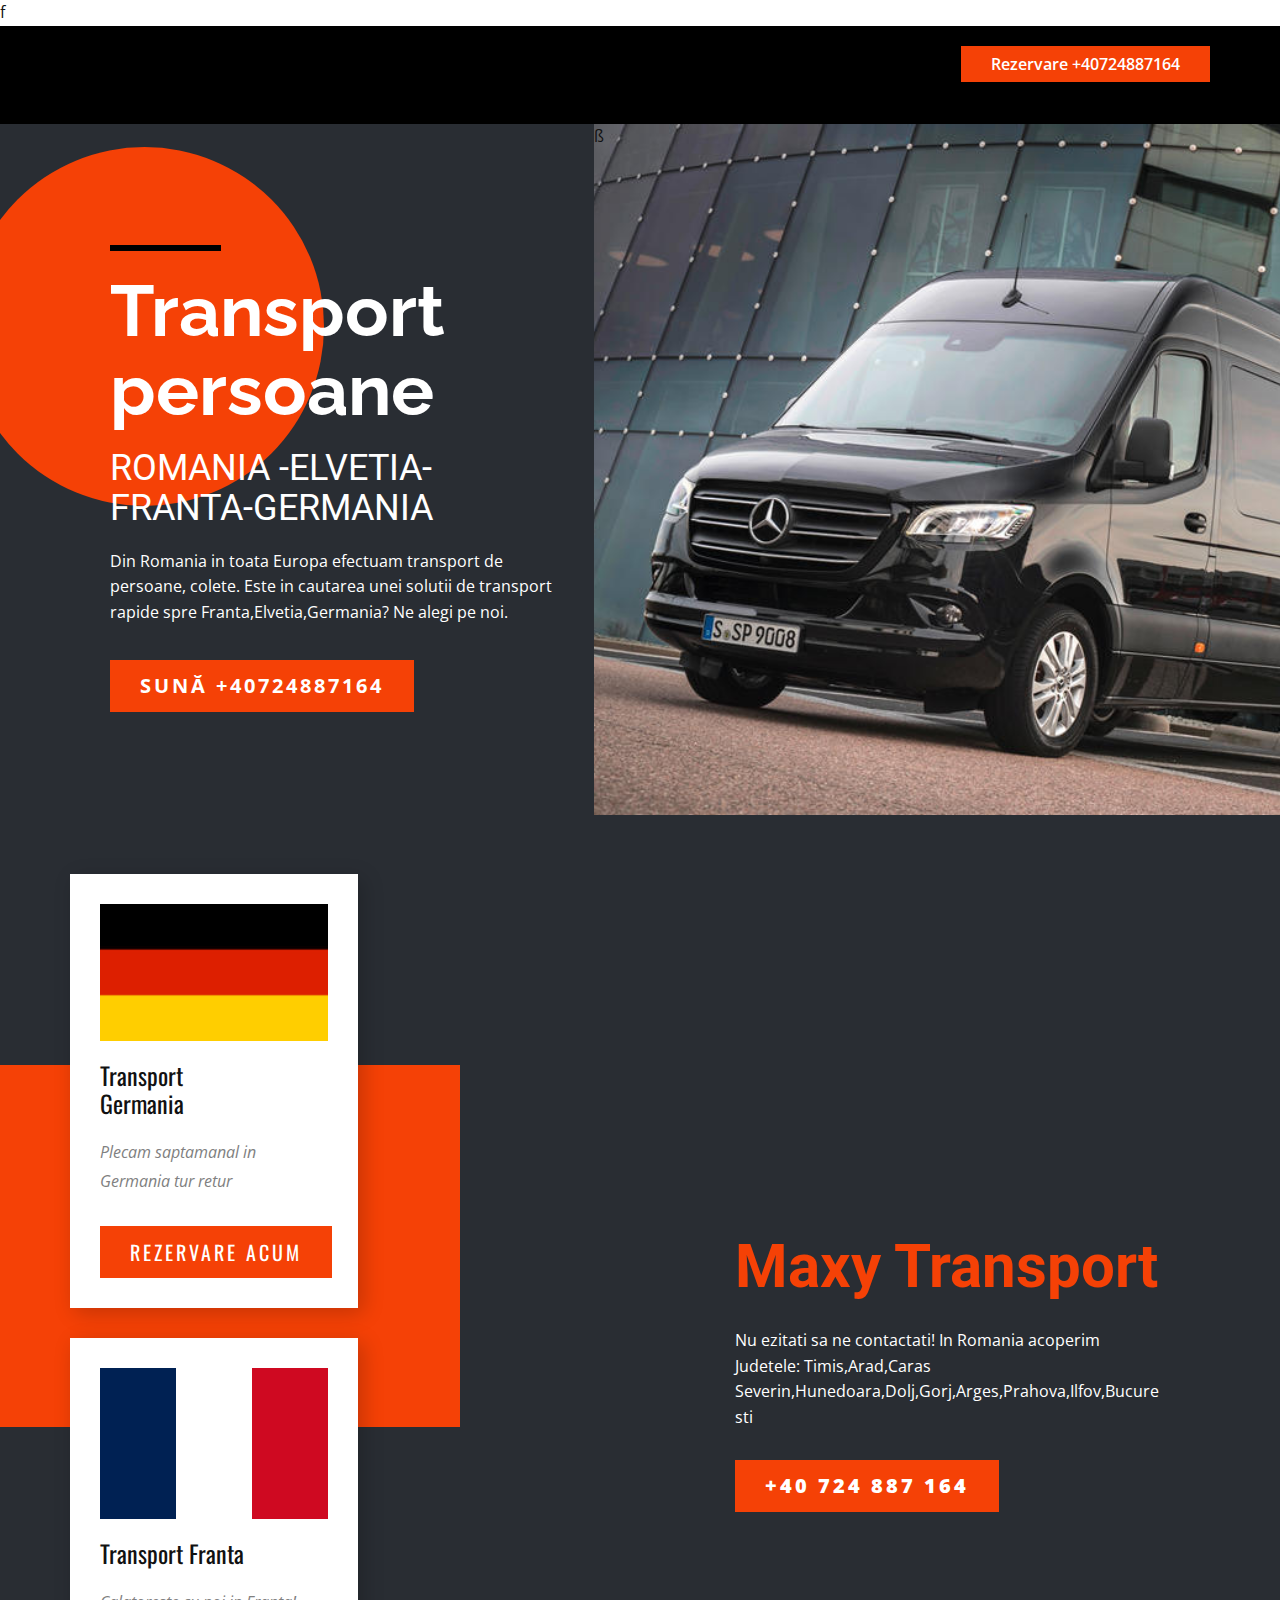
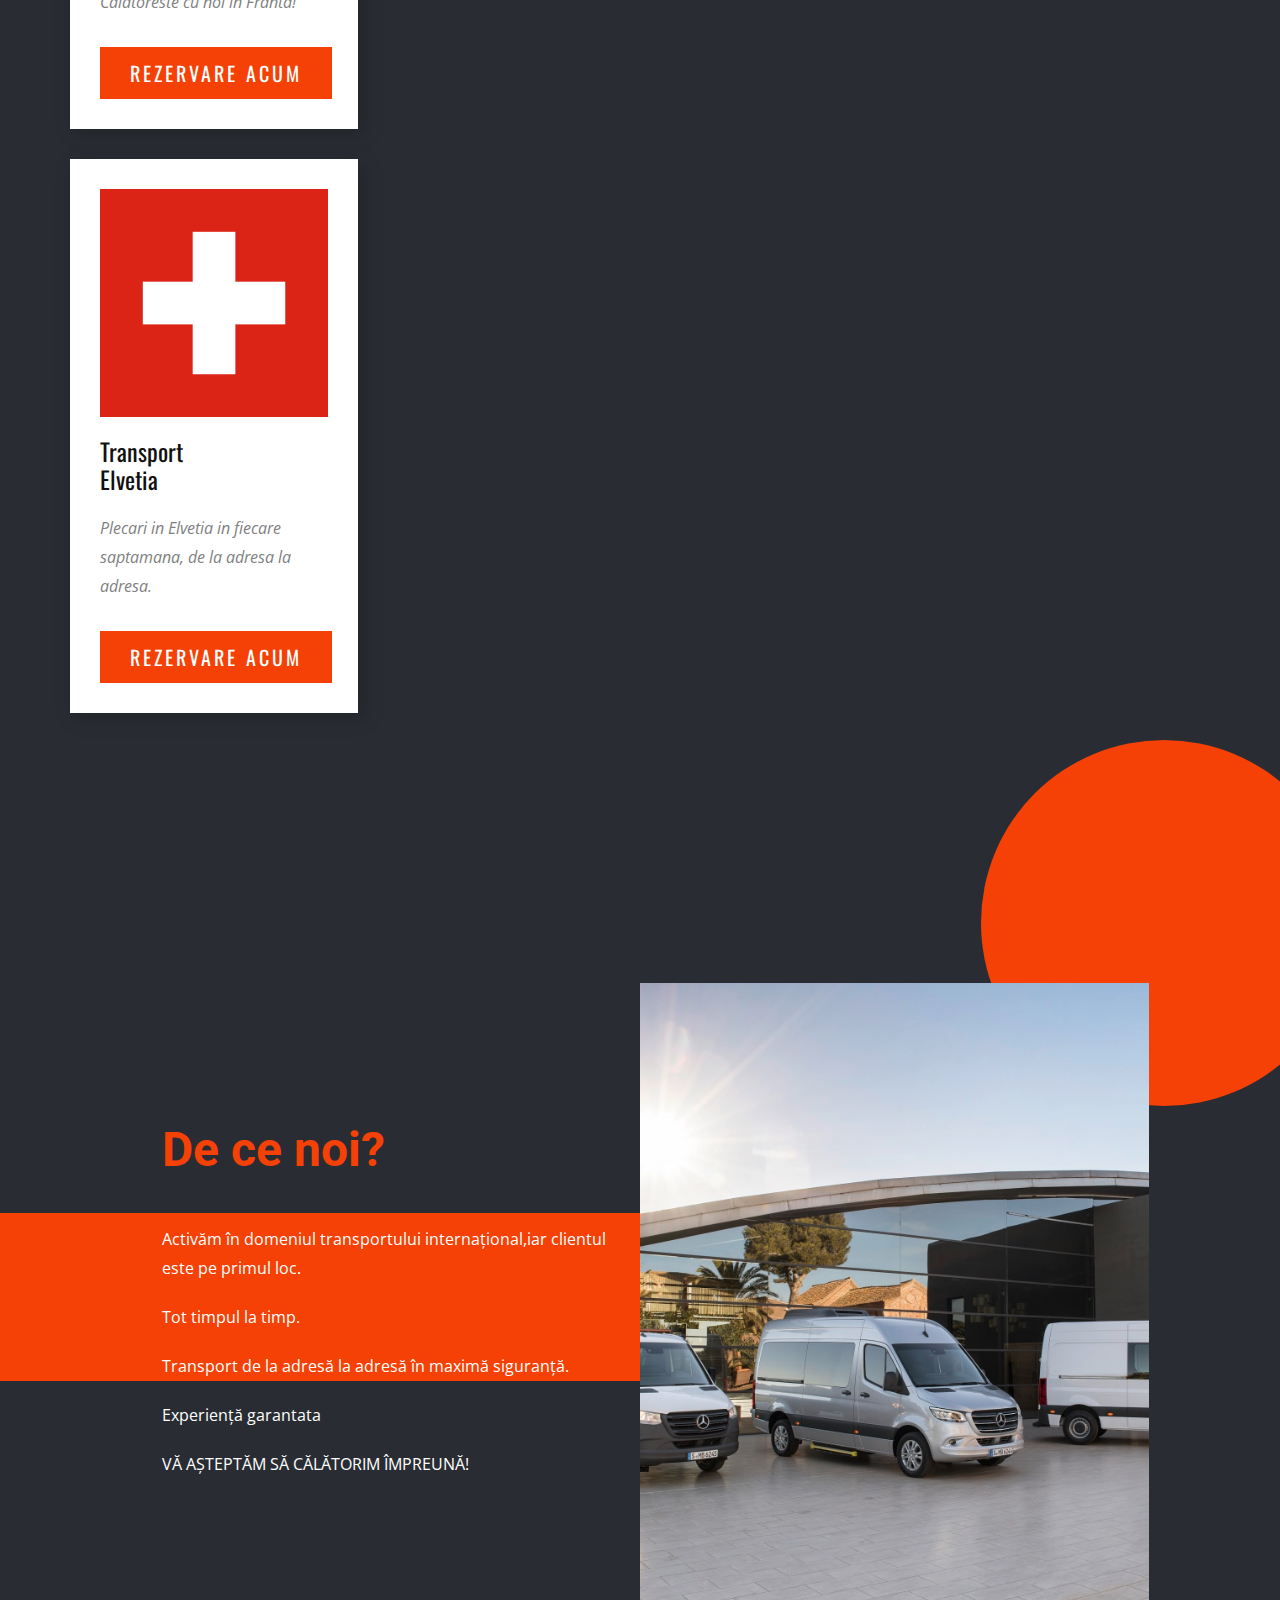
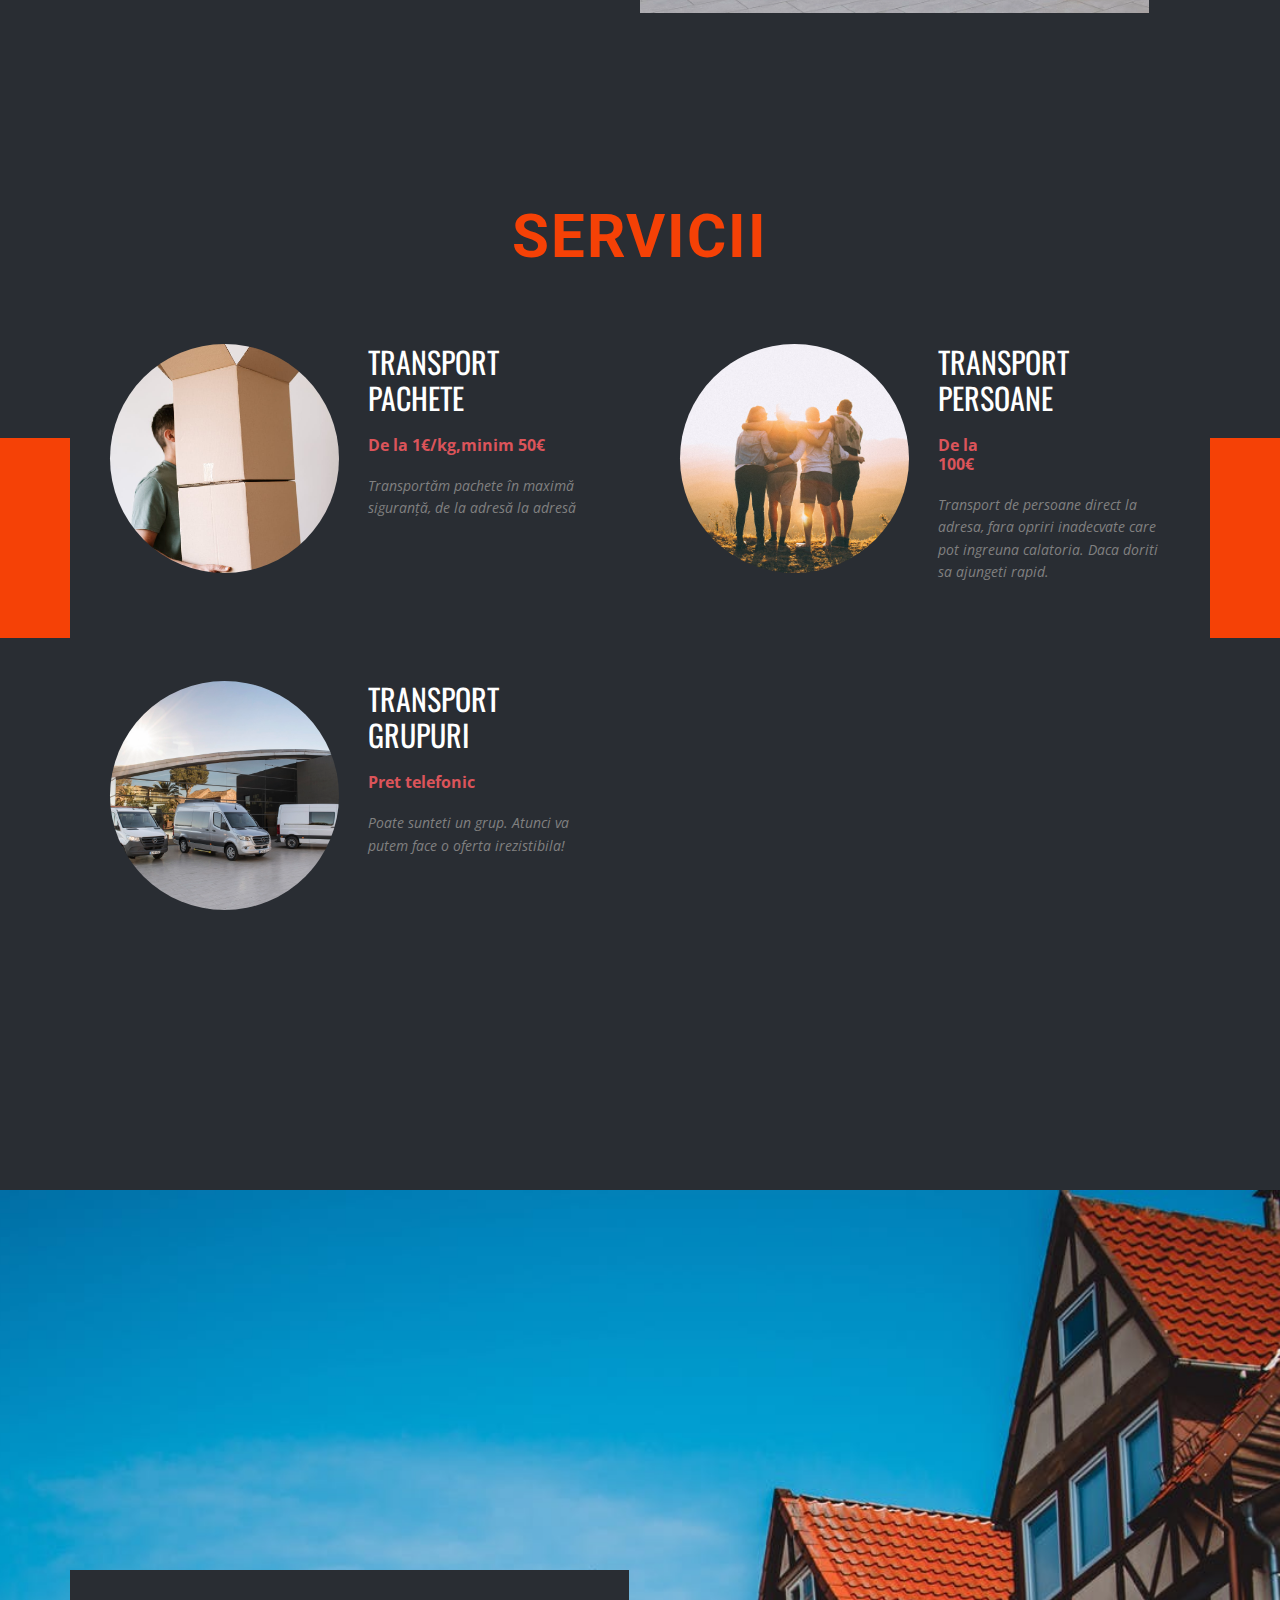
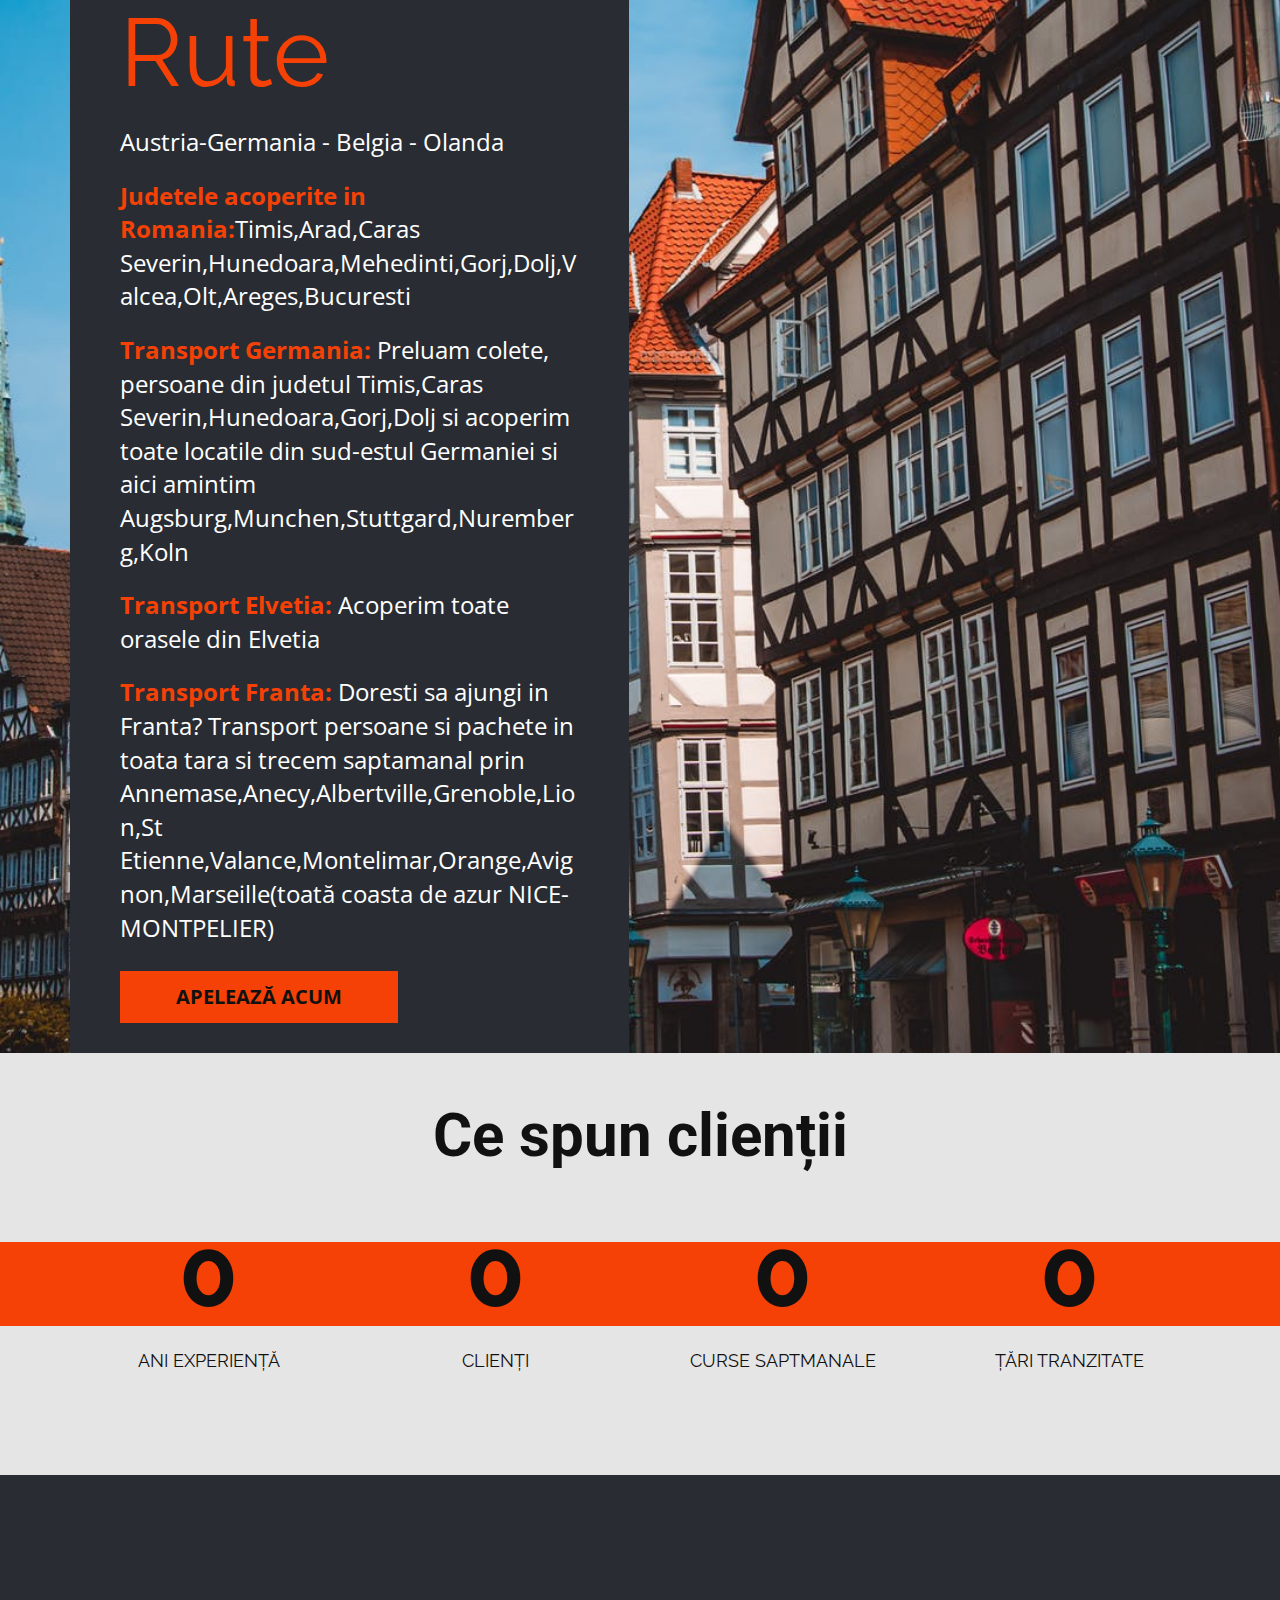
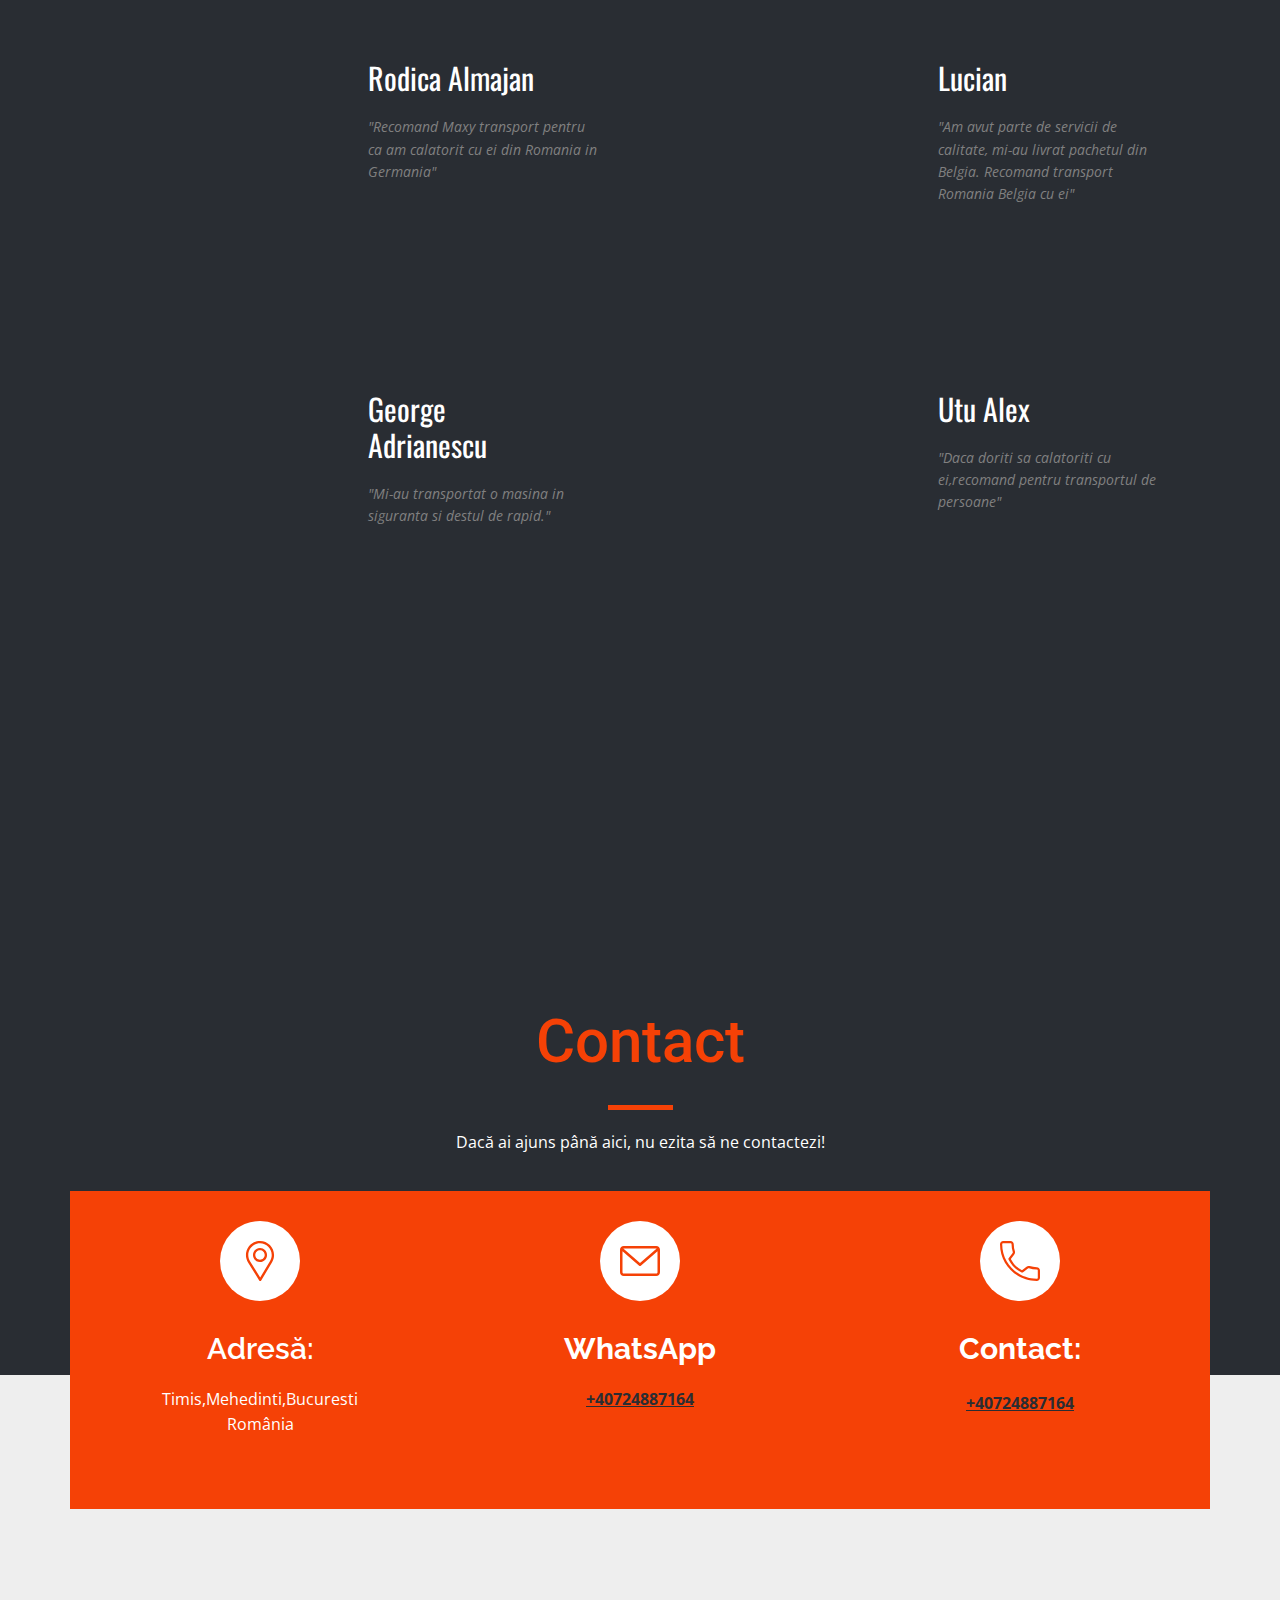
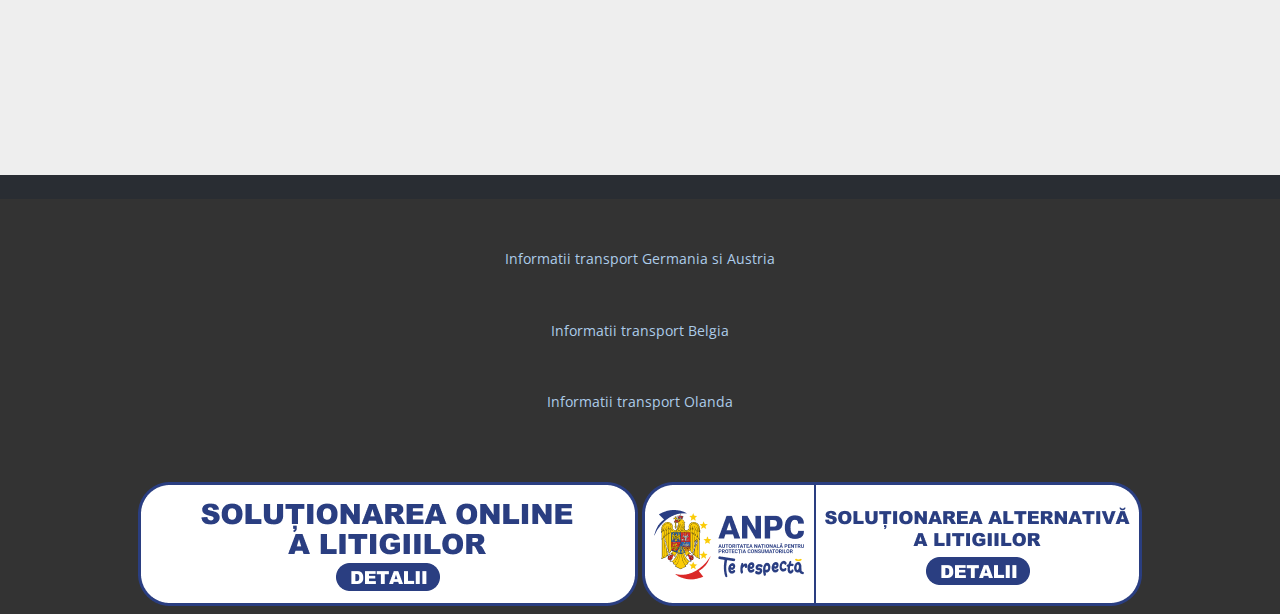
<file: index.html>
<!DOCTYPE html>
<html style="font-size: 16px;" lang="ro">
  <head>
  <!-- SEO Meta Tags -->
    <meta name="description" content="Maxy Transport ofera transport international de persoane,colete si platforma auto pentru masini.">
    <meta name="application-name" content="Maxy transport">
    <meta name="keywords" content="transport persoane romania germania,transport timisoara germania,transport persoane germania romania,transport pachete germania,transport persoane olanda,transport persoane belgia,transport persoane romania olanda,transport international persoane,"> 
    <meta name="creator" content="Maxy transport"

    <!-- OG Meta Tags to improve the way the post looks when you share the page on LinkedIn, Facebook, Google+ -->
	<meta property="og:site_name" content="https://maxytransport.com/"/> <!-- website name -->
	<meta property="og:site" content="https://maxytransport.com/" /> <!-- website link -->
	<meta property="og:title" content="Maxy Transport international"/> <!-- title shown in the actual shared post -->
	<meta property="og:description" content="Maxy Transport ofera transport international de persoane,colete si platforma auto pentru masini. " /> <!-- description shown in the actual shared post -->
	<meta property="og:image" content="" /> <!-- image link, make sure it's jpg -->
	<meta property="og:url" content="https://maxytransport.com/" /> <!-- where do you want your post to link to -->
	<meta property="og:type" content="https://maxytransport.com/" />

    <!-- Website Title -->f
    <title>Maxy Transport - Transport international persoane colete platforma auto</title>
    
    <!-- Canonical link -->
    <link rel="canonical" href="https://maxytransport.com/" />

    <meta name="viewport" content="width=device-width, initial-scale=1.0">
    <meta charset="utf-8">
    <meta name="page_type" content="np-template-header-footer-from-plugin">
    <link rel="stylesheet" href="nicepage.css" media="screen">
<link rel="stylesheet" href="Page-1.css" media="screen">
    <script class="u-script" type="text/javascript" src="jquery.js" defer=""></script>
    <script class="u-script" type="text/javascript" src="nicepage.js" defer=""></script>
    <meta name="generator" content="Nicepage 3.5.3, nicepage.com">
    <link id="u-theme-google-font" rel="stylesheet" href="https://fonts.googleapis.com/css?family=Roboto:100,100i,300,300i,400,400i,500,500i,700,700i,900,900i|Open+Sans:300,300i,400,400i,600,600i,700,700i,800,800i">
    <link id="u-page-google-font" rel="stylesheet" href="https://fonts.googleapis.com/css?family=Raleway:100,100i,200,200i,300,300i,400,400i,500,500i,600,600i,700,700i,800,800i,900,900i|Oswald:200,300,400,500,600,700">
    <link rel="icon" type="image/png" href="images/microbuz transport.png"/>
    
    
    <script type="application/ld+json">{
		"@context": "http://schema.org",
		"@type": "Organization",
		"name": "",
		"url": "index.html",
		"logo": "images/default-logo.png"
}</script>
    <meta name="theme-color" content="#478ac9">


  </head>
  <body data-home-page="index.html" data-home-page-title="Transport international" class="u-body"><header style="background-color:black;" class="u-clearfix u-header u-header" id="sec-8a18"><div class="u-clearfix u-sheet u-valign-middle u-sheet-1">
        <nav  style="margin-top:0.5px" class="u-menu u-menu-dropdown u-offcanvas u-menu-1">
                <a style="color:white !important;font-weight:600;" href="tel:+40724887164" class="u-btn u-button-style u-palette-3-base u-btn-2"> Rezervare +40724887164</a>
        </nav>
      </div></header>
    <section class="u-clearfix u-image u-section-1" id="carousel_5443">
      <div class="u-palette-3-base u-shape u-shape-circle u-shape-1"></div>
      <div class="u-clearfix u-layout-wrap u-layout-wrap-1">
        <div class="u-layout">
          <div class="u-layout-row">
            <div class="u-align-left u-container-style u-layout-cell u-left-cell u-size-26 u-layout-cell-1">
              <div class="u-container-layout u-container-layout-1">
                <div class="u-border-6 u-border-black u-line u-line-horizontal u-line-1"></div>
                <h1 style="font-weight: bold; color:white" class="u-custom-font u-font-raleway u-text u-title ">Transport<br>persoane</h1>
                <h2 style="color:white" class="u-text"> ROMANIA -ELVETIA-FRANTA-GERMANIA</h2>
               <p style="color: white;">Din Romania in toata Europa efectuam transport de persoane, colete. Este in cautarea unei solutii de transport rapide spre Franta,Elvetia,Germania? Ne alegi pe noi.</p>
                </p>
                <a style="color:white !important;font-weight: bold;" href="tel:+40724887164" class="u-btn u-button-style u-palette-3-base u-btn-2"> Sună +40724887164</a>
              </div>
            </div>
            <div class="u-container-style u-image u-layout-cell u-right-cell u-size-34 u-image-1">ß
              <div class="u-container-layout u-container-layout-2"></div>
            </div>
          </div>
        </div>
      </div>
    </section>
    <section style="background-color: #292d33;" class="u-align-left u-clearfix u-grey-10 u-section-2" id="carousel_8fb6">
      <div class="u-palette-3-base u-shape u-shape-rectangle u-shape-1"></div>
      <div class="u-align-left u-container-style u-group u-group-1">
        <div style="margin-top:150px" class="u-container-layout u-valign-middle u-container-layout-1">
          <h2  style="color:#F54106;" class="u-text u-text-2">Maxy Transport</h2>
          <p  style="color:white" class="u-text u-text-3">Nu ezitati sa ne contactati! In Romania acoperim Judetele: Timis,Arad,Caras Severin,Hunedoara,Dolj,Gorj,Arges,Prahova,Ilfov,Bucuresti
          </p>
          <a style="color:white !important;font-weight: 900;" href="tel:+40724887164" class="u-btn u-button-style u-palette-3-base u-btn-2">+40 724 887 164</a>
        </div>
      </div>
      <div class="u-clearfix u-gutter-30 u-layout-wrap u-layout-wrap-1">
        <div class="u-gutter-0 u-layout">
          <div class="u-layout-row">
            <div class="u-size-30">
              <div class="u-layout-col">
                <div class="u-align-left u-container-style u-layout-cell u-right-cell u-size-20 u-size-30-md u-white u-layout-cell-1">
                  <div class="u-container-layout u-valign-middle u-container-layout-2">
                   <img href="Germania.html" src="./images/Transportam persoane pachete Timisoara Germania.png" alt="Maxy transporta persoane,masini si pachete din Timisoara,Resita,Craiova,Drobeta Turnu Severin in Germania">
                    <h4 class="u-custom-font u-font-oswald u-text u-text-4"><a href="tel:+40724887164">Transport Germania</a></h4>
                    <p class="u-text u-text-grey-50 u-text-5">Plecam saptamanal in Germania tur retur</p>
                        <a style="background-color:#F54106 !important" href="tel:+40724887164" class="u-black u-btn u-button-style u-custom-font u-font-oswald u-hover-palette-3-base u-btn-2">Rezervare acum</a>
                  </div>
                </div>
                <div class="u-align-left u-container-style u-layout-cell u-right-cell u-size-20 u-size-30-md u-white u-layout-cell-1">
                  <div class="u-container-layout u-valign-middle u-container-layout-2">
                   <img href="Germania.html" src="./images/franta.png" alt="Maxy transporta persoane,masini si pachete din Timisoara,Resita,Craiova,Drobeta Turnu Severin in Germania">
                    <h4 class="u-custom-font u-font-oswald u-text u-text-4"><a href="tel:+40724887164">Transport Franta</a></h4>
                    <p class="u-text u-text-grey-50 u-text-5">Calatoreste cu noi in Franta!</p>
                                          <a style="background-color:#F54106 !important" href="tel:+40724887164" class="u-black u-btn u-button-style u-custom-font u-font-oswald u-hover-palette-3-base u-btn-2">Rezervare acum</a>
                  </div>
                </div>
                <div class="u-align-left u-container-style u-layout-cell u-right-cell u-size-20 u-size-30-md u-white u-layout-cell-2">
                  <div class="u-container-layout u-valign-middle u-container-layout-3">
                    <img src="./images/elvetia.png" alt="Maxy Transport persoane duminica Timisoara Belgia">
                    <h4 class="u-custom-font u-font-oswald u-text u-text-6"><a href="tel:+40724887164">Transport Elvetia</a></h4>
                    <p class="u-text u-text-grey-50 u-text-7">Plecari in Elvetia in fiecare saptamana, de la adresa la adresa.</p>
                                                  <a style="background-color:#F54106 !important" href="tel:+40724887164" class="u-black u-btn u-button-style u-custom-font u-font-oswald u-hover-palette-3-base u-btn-2">Rezervare acum</a>
                  </div>
                </div>
                <div class="u-container-style u-hidden-sm u-hidden-xs u-layout-cell u-right-cell u-size-20 u-size-60-md u-layout-cell-3">
                  <div class="u-container-layout u-container-layout-4"></div>
                </div>
              </div>
            </div>
          </div>
        </div>
      </div>
    </section> 
   
    <section class="u-align-center u-clearfix u-grey-10 u-section-3" id="carousel_b603">
      <div class="u-palette-3-base u-shape u-shape-rectangle u-shape-1"></div>
      <div class="u-palette-3-base u-shape u-shape-circle u-shape-2"></div>
      <div class="u-clearfix u-layout-wrap u-layout-wrap-1">
        <div class="u-layout">
          <div class="u-layout-row">
            <div class="u-align-left u-container-style u-layout-cell u-right-cell u-size-30 u-layout-cell-1">
              <div class="u-container-layout u-valign-middle u-container-layout-1">
                <h2 style="color:#F54106;margin-right:190px;margin-bottom: 5%;" class="u-text u-text-1">De ce noi?<br>
                </h2>
                <p style="color: white;" class="u-text u-text-2"> Activăm în domeniul transportului internațional,iar clientul este pe primul loc. 
                </p>
                <p style="color: white;" class="u-text u-text-2"> Tot timpul la timp.
                </p>
                <p style="color: white;" class="u-text u-text-2"> Transport de la adresă la adresă în maximă siguranță.
                </p>
                 <p style="color: white;" class="u-text u-text-2"> Experiență garantata
                </p>
                <p style="color: white;" class="u-text u-text-2"> VĂ AȘTEPTĂM SĂ CĂLĂTORIM ÎMPREUNĂ!
                </p>
                
              </div>
            </div>
            <div class="u-container-style u-image u-layout-cell u-left-cell u-size-30 u-image-1">
              <div class="u-container-layout u-container-layout-2"></div>
            </div>
          </div>
        </div>
      </div>
    </section>
    <section class="u-align-center u-clearfix u-grey-10 u-section-5" id="carousel_11d8">
      <h2 style="color:#F54106" class="u-align-center u-text u-text-1">Servicii
      </h2>
      <div class="u-expanded-width u-palette-3-base u-shape u-shape-rectangle u-shape-1"></div>
      <div class="u-list u-repeater u-list-1">
        <div style="background-color: #292d33;" class="u-container-style u-list-item u-repeater-item u-white u-list-item-1">
          <div class="u-container-layout u-similar-container u-valign-top u-container-layout-1">
            <div alt="" class="u-image u-image-circle u-image-1"></div>
            <div class="u-align-center-xs u-container-style u-expanded-width-xs u-group u-group-1">
              <div class="u-container-layout u-container-layout-2">
                <h4 style="color: white;" class="u-custom-font u-font-oswald u-text u-text-2">TRANSPORT PACHETE</h4>
                <h5 class="u-custom-font u-text u-text-font u-text-palette-2-base u-text-3">De la 1€/kg,minim 50€</h5>
                <p class="u-text u-text-grey-50 u-text-4">Transportăm pachete în maximă siguranță, de la adresă la adresă </p>
              </div>
            </div>
          </div>
        </div>
        <div style="background-color: #292d33;" class="u-container-style u-list-item u-repeater-item u-white u-list-item-2">
          <div class="u-container-layout u-similar-container u-valign-top u-container-layout-3">
            <div alt="" class="u-image u-image-circle u-image-2" data-image-width="598" data-image-height="598"></div>
            <div class="u-align-center-xs u-container-style u-expanded-width-xs u-group u-group-2">
              <div class="u-container-layout u-container-layout-4">
                <h4 style="color: white;" class="u-custom-font u-font-oswald u-text u-text-5">TRANSPORT PERSOANE</h4>
                <h5 class="u-custom-font u-text u-text-font u-text-palette-2-base u-text-6">De la 100€</h5>
                <p class="u-text u-text-grey-50 u-text-7">Transport de persoane direct la adresa, fara opriri inadecvate care pot ingreuna calatoria. Daca doriti sa ajungeti rapid.</p>
              </div>
            </div>
          </div>
        </div>
        <!-- <div style="background-color: #292d33;" class="u-container-style u-list-item u-repeater-item u-white u-list-item-3">
          <div class="u-container-layout u-similar-container u-valign-top u-container-layout-5">
            <div alt="" class="u-image u-image-circle u-image-3" data-image-width="598" data-image-height="598"></div>
            <div class="u-align-center-xs u-container-style u-expanded-width-xs u-group u-group-3">
              <div class="u-container-layout u-container-layout-6">
                <h4 style="color: white;" class="u-custom-font u-font-oswald u-text u-text-8">TRANSPORT PERSONALIZAT</h4>
                <h5 class="u-custom-font u-text u-text-font u-text-palette-2-base u-text-9">Orice ai nevoie </h5>
                <p class="u-text u-text-grey-50 u-text-10">Ai nevoie de transport personalizat? Asigurare CMR si un plus,facem reducere pentru clientii care revin</p>
              </div>
            </div>
          </div>
        </div> -->
        <div style="background-color: #292d33;" class="u-container-style u-list-item u-repeater-item u-white u-list-item-4">
          <div class="u-container-layout u-similar-container u-valign-top u-container-layout-7">
            <div alt="" class="u-image u-image-circle u-image-4"></div>
            <div class="u-align-center-xs u-container-style u-expanded-width-xs u-group u-group-4">
              <div class="u-container-layout u-container-layout-8">
                <h4 style="color: white;" class="u-custom-font u-font-oswald u-text u-text-11">TRANSPORT GRUPURI</h4>
                <h5 class="u-custom-font u-text u-text-font u-text-palette-2-base u-text-12">Pret telefonic</h5>
                <p class="u-text u-text-grey-50 u-text-13">Poate sunteti un grup. Atunci va putem face o oferta irezistibila!</p>
              </div>
            </div>
          </div>
        </div>
      </div>
     

    </section>
    <section class="u-clearfix u-image u-section-6" id="carousel_9860">
      <div class="u-clearfix u-sheet u-valign-bottom-xl u-sheet-1">
        <div class="u-align-left u-container-style u-group u-palette-5-dark-3 u-group-1">
          <div class="u-container-layout u-valign-middle u-container-layout-1">
            <h2 class="u-custom-font u-font-raleway u-text u-text-palette-3-base u-text-1">Rute</h2>
            <p class="u-large-text u-text u-text-variant u-text-2"> Austria-Germania - Belgia - Olanda 
            </p>
             <p class="u-large-text u-text u-text-variant u-text-2"><span style="color:#F54106;font-weight:bold">Judetele acoperite in Romania:</span>Timis,Arad,Caras Severin,Hunedoara,Mehedinti,Gorj,Dolj,Valcea,Olt,Areges,Bucuresti
            </p>
            <p class="u-large-text u-text u-text-variant u-text-2"><span style="color:#F54106;font-weight:bold">Transport  Germania:</span> Preluam colete, persoane din judetul Timis,Caras Severin,Hunedoara,Gorj,Dolj si acoperim toate locatile din sud-estul Germaniei si aici amintim Augsburg,Munchen,Stuttgard,Nuremberg,Koln
            </p>
            <p class="u-large-text u-text u-text-variant u-text-2"><span style="color:#F54106;font-weight:bold">Transport Elvetia:</span> Acoperim toate orasele din Elvetia
            </p>
            <p class="u-large-text u-text u-text-variant u-text-2"><span style="color:#F54106;font-weight:bold">Transport Franta:</span> Doresti sa ajungi in Franta? Transport persoane si pachete in toata tara si trecem saptamanal prin Annemase,Anecy,Albertville,Grenoble,Lion,St Etienne,Valance,Montelimar,Orange,Avignon,Marseille(toată coasta de azur NICE-MONTPELIER)
            </p>
            <a href="tel:+40724887164" class="u-btn u-button-style u-palette-3-base u-btn-2">APELEAZĂ ACUM</a>
          </div>
        </div>
      </div>
    </section>
    <section class="u-align-center-lg u-align-center-md u-align-center-xl u-align-left-sm u-align-left-xs u-clearfix u-grey-10 u-section-7" id="carousel_ad17">
      <div class="u-expanded-width u-palette-3-base u-shape u-shape-rectangle u-shape-1"></div>
      <h2 class="u-align-center u-text u-text-1"><b style="">Ce spun clienții</b>
      </h2>
      <div class="u-list u-repeater u-list-1">
        <div class="u-align-center u-container-style u-list-item u-repeater-item">
          <div class="u-container-layout u-similar-container u-container-layout-1">
            <h3 class="u-custom-font u-font-raleway  u-text-2" data-animation-name="counter" data-animation-event="scroll" data-animation-duration="1000">3</h3>
            <h6 class="u-custom-font u-font-raleway u-text u-text-default u-text-3">Ani Experiență</h6>
          </div>
        </div>
        <div class="u-align-center u-container-style u-list-item u-repeater-item">
          <div class="u-container-layout u-similar-container u-container-layout-2">
            <h3 class="u-custom-font u-font-raleway  u-text-6" data-animation-name="counter" data-animation-event="scroll" data-animation-duration="1000">1000</h3>
            <h6 class="u-custom-font u-font-raleway u-text u-text-default u-text-5">Clienți</h6>
          </div>
        </div>
        <div class="u-align-center u-container-style u-list-item u-repeater-item">
          <div class="u-container-layout u-similar-container u-container-layout-3">
            <h3 class="u-custom-font u-font-raleway  u-text-6" data-animation-name="counter" data-animation-event="scroll" data-animation-duration="1000">2<br>
            </h3>
            <h6 class="u-custom-font u-font-raleway u-text u-text-default u-text-7">Curse saptmanale</h6>
          </div>
        </div>
        <div class="u-align-center u-container-style u-list-item u-repeater-item">
          <div class="u-container-layout u-similar-container u-container-layout-4">
            <h3 class="u-custom-font u-font-raleway u-text u-text-8" data-animation-name="counter" data-animation-event="scroll" data-animation-duration="1000">4</h3>
            <h6 class="u-custom-font u-font-raleway u-text u-text-default u-text-9">Țări tranzitate</h6>
          </div>
        </div>
      </div>
    </section>
    <section class="u-align-center u-clearfix u-grey-10 u-section-5" id="carousel_11d8">
      <div style="margin-top:30%;" class="u-list u-repeater u-list-1">
        <div style="background-color: #292d33;" class="u-container-style u-list-item u-repeater-item u-white u-list-item-1">
          <div class="u-container-layout u-similar-container u-valign-top u-container-layout-1">
            <div class="u-align-center-xs u-container-style u-expanded-width-xs u-group u-group-1">
              <div class="u-container-layout u-container-layout-2">
                <h4 style="color: white;" class="u-custom-font u-font-oswald u-text u-text-2">Rodica Almajan</h4>
                <p class="u-text u-text-grey-50 u-text-4">"Recomand Maxy transport pentru ca am calatorit cu ei din Romania in Germania" </p>
              </div>
            </div>
          </div>
        </div>
        <div style="background-color: #292d33;" class="u-container-style u-list-item u-repeater-item u-white u-list-item-2">
          <div class="u-container-layout u-similar-container u-valign-top u-container-layout-3">
            <div class="u-align-center-xs u-container-style u-expanded-width-xs u-group u-group-2">
              <div class="u-container-layout u-container-layout-4">
                <h4 style="color: white;" class="u-custom-font u-font-oswald u-text u-text-5">Lucian</h4>
                <p class="u-text u-text-grey-50 u-text-7">"Am avut parte de servicii de calitate, mi-au livrat pachetul din Belgia. Recomand transport Romania Belgia cu ei"</p>
              </div>
            </div>
          </div>
        </div>
        <div style="background-color: #292d33;" class="u-container-style u-list-item u-repeater-item u-white u-list-item-3">
          <div class="u-container-layout u-similar-container u-valign-top u-container-layout-5">
            <div class="u-align-center-xs u-container-style u-expanded-width-xs u-group u-group-3">
              <div class="u-container-layout u-container-layout-6">
                <h4 style="color: white;" class="u-custom-font u-font-oswald u-text u-text-8">George Adrianescu</h4>
                <p class="u-text u-text-grey-50 u-text-10">"Mi-au transportat o masina in siguranta si destul de rapid."</p>
              </div>
            </div>
          </div>
        </div>
        <div style="background-color: #292d33;" class="u-container-style u-list-item u-repeater-item u-white u-list-item-4">
          <div class="u-container-layout u-similar-container u-valign-top u-container-layout-7">
            <div class="u-align-center-xs u-container-style u-expanded-width-xs u-group u-group-4">
              <div class="u-container-layout u-container-layout-8">
                <h4 style="color: white;" class="u-custom-font u-font-oswald u-text u-text-11">Utu Alex</h4>
                <p class="u-text u-text-grey-50 u-text-13">"Daca doriti sa calatoriti cu ei,recomand pentru transportul de persoane"</p>
              </div>
            </div>
          </div>
        </div>
      </div>
     

    </section>
    <section class="u-align-center u-clearfix u-palette-5-dark-3 u-valign-bottom-lg u-valign-bottom-md u-valign-bottom-sm u-valign-bottom-xs u-section-8" id="carousel_ced1">
      <h2 class="u-text u-text-palette-3-base u-text-1">Contact</h2>
      <div class="u-border-5 u-border-palette-3-base u-line u-line-horizontal u-line-1"></div>
      <p class="u-text u-text-2">Dacă ai ajuns până aici, nu ezita să ne contactezi!</p>
      <div class="u-expanded-width u-grey-light-2 u-map u-map-1">
        
      </div>
      <div class="u-clearfix u-gutter-0 u-layout-wrap u-layout-wrap-1">
        <div class="u-gutter-0 u-layout">
          <div class="u-layout-row">
            <div class="u-container-style u-layout-cell u-left-cell u-palette-3-base u-size-20 u-layout-cell-1">
              <div class="u-container-layout u-valign-top u-container-layout-1"><span class="u-icon u-icon-circle u-spacing-20 u-text-palette-3-base u-white u-icon-1"><svg class="u-svg-link" preserveAspectRatio="xMidYMin slice" viewBox="0 0 512 512" style=""><use xmlns:xlink="http://www.w3.org/1999/xlink" xlink:href="#svg-9534"></use></svg><svg xmlns="http://www.w3.org/2000/svg" xmlns:xlink="http://www.w3.org/1999/xlink" version="1.1" id="svg-9534" x="0px" y="0px" viewBox="0 0 512 512" style="enable-background:new 0 0 512 512;" xml:space="preserve" class="u-svg-content"><g><g><path d="M256,0C156.748,0,76,80.748,76,180c0,33.534,9.289,66.26,26.869,94.652l142.885,230.257    c2.737,4.411,7.559,7.091,12.745,7.091c0.04,0,0.079,0,0.119,0c5.231-0.041,10.063-2.804,12.75-7.292L410.611,272.22    C427.221,244.428,436,212.539,436,180C436,80.748,355.252,0,256,0z M384.866,256.818L258.272,468.186l-129.905-209.34    C113.734,235.214,105.8,207.95,105.8,180c0-82.71,67.49-150.2,150.2-150.2S406.1,97.29,406.1,180    C406.1,207.121,398.689,233.688,384.866,256.818z"></path>
</g>
</g><g><g><path d="M256,90c-49.626,0-90,40.374-90,90c0,49.309,39.717,90,90,90c50.903,0,90-41.233,90-90C346,130.374,305.626,90,256,90z     M256,240.2c-33.257,0-60.2-27.033-60.2-60.2c0-33.084,27.116-60.2,60.2-60.2s60.1,27.116,60.1,60.2    C316.1,212.683,289.784,240.2,256,240.2z"></path>
</g>
</g><g></g><g></g><g></g><g></g><g></g><g></g><g></g><g></g><g></g><g></g><g></g><g></g><g></g><g></g><g></g></svg></span>
                <h5 class="u-align-center u-custom-font u-font-raleway u-text u-text-3">Adresă:</h5>
                <p class="u-align-center u-text u-text-4">Timis,Mehedinti,Bucuresti<br>România
                </p>
              </div>
            </div>
            <div class="u-container-style u-layout-cell u-palette-3-base u-size-20 u-layout-cell-2">
              <div class="u-container-layout u-valign-top u-container-layout-2"><span class="u-icon u-icon-circle u-spacing-20 u-text-palette-3-base u-white u-icon-2"><svg class="u-svg-link" preserveAspectRatio="xMidYMin slice" viewBox="0 0 479.058 479.058" style=""><use xmlns:xlink="http://www.w3.org/1999/xlink" xlink:href="#svg-6af8"></use></svg><svg xmlns="http://www.w3.org/2000/svg" id="svg-6af8" enable-background="new 0 0 479.058 479.058" viewBox="0 0 479.058 479.058" class="u-svg-content"><path d="m434.146 59.882h-389.234c-24.766 0-44.912 20.146-44.912 44.912v269.47c0 24.766 20.146 44.912 44.912 44.912h389.234c24.766 0 44.912-20.146 44.912-44.912v-269.47c0-24.766-20.146-44.912-44.912-44.912zm0 29.941c2.034 0 3.969.422 5.738 1.159l-200.355 173.649-200.356-173.649c1.769-.736 3.704-1.159 5.738-1.159zm0 299.411h-389.234c-8.26 0-14.971-6.71-14.971-14.971v-251.648l199.778 173.141c2.822 2.441 6.316 3.655 9.81 3.655s6.988-1.213 9.81-3.655l199.778-173.141v251.649c-.001 8.26-6.711 14.97-14.971 14.97z"></path></svg></span>
                <h5 class="u-align-center u-custom-font u-font-raleway u-text u-text-5">WhatsApp</h5>
                <a href="tel:+40724887164" class="u-border-active-none u-border-hover-none u-btn u-btn-rectangle u-button-style u-none u-text-hover-palette-2-base u-text-palette-5-dark-3 u-btn-1">+40724887164</a>
              </div>
            </div>
            <div class="u-container-style u-layout-cell u-palette-3-base u-right-cell u-size-20 u-layout-cell-3">
              <div class="u-container-layout u-valign-top u-container-layout-3"><span class="u-icon u-icon-circle u-spacing-20 u-text-palette-3-base u-white u-icon-3"><svg class="u-svg-link" preserveAspectRatio="xMidYMin slice" viewBox="0 0 384 384" style=""><use xmlns:xlink="http://www.w3.org/1999/xlink" xlink:href="#svg-04b2"></use></svg><svg xmlns="http://www.w3.org/2000/svg" xmlns:xlink="http://www.w3.org/1999/xlink" version="1.1" id="svg-04b2" x="0px" y="0px" viewBox="0 0 384 384" style="enable-background:new 0 0 384 384;" xml:space="preserve" class="u-svg-content"><g><g><path d="M353.188,252.052c-23.51,0-46.594-3.677-68.469-10.906c-10.906-3.719-23.323-0.833-30.438,6.417l-43.177,32.594    c-50.073-26.729-80.917-57.563-107.281-107.26l31.635-42.052c8.219-8.208,11.167-20.198,7.635-31.448    c-7.26-21.99-10.948-45.063-10.948-68.583C132.146,13.823,118.323,0,101.333,0H30.812C13.823,0,0,13.823,0,30.812    C0,225.563,158.438,384,353.188,384c16.99,0,30.813-13.823,30.813-30.813v-70.323C384,265.875,370.177,252.052,353.188,252.052z     M362.667,353.188c0,5.229-4.25,9.479-9.479,9.479c-182.99,0-331.854-148.865-331.854-331.854c0-5.229,4.25-9.479,9.479-9.479    h70.521c5.229,0,9.479,4.25,9.479,9.479c0,25.802,4.052,51.125,11.979,75.115c1.104,3.542,0.208,7.208-3.375,10.938L82.75,165.427    c-2.458,3.26-2.844,7.625-1,11.26c29.927,58.823,66.292,95.188,125.531,125.542c3.604,1.885,8.021,1.49,11.292-0.979    l49.677-37.635c2.51-2.51,6.271-3.406,9.667-2.25c24.156,7.979,49.479,12.021,75.271,12.021c5.229,0,9.479,4.25,9.479,9.479    V353.188z"></path>
</g>
</g><g></g><g></g><g></g><g></g><g></g><g></g><g></g><g></g><g></g><g></g><g></g><g></g><g></g><g></g><g></g></svg></span>
                <h5 class="u-align-center u-custom-font u-font-raleway u-text u-text-6">Contact:</h5>
                <a style="margin-top:7%;"  href="tel:+40724887164" class="u-border-active-none u-border-hover-none u-btn u-btn-rectangle u-button-style u-none u-text-hover-palette-2-base u-text-palette-5-dark-3 u-btn-2">+40724887164</a>

              </div>
            </div>
          </div>
        </div>
      </div>
    </section>
    
    
    <footer class="u-align-center u-clearfix u-footer u-grey-80 u-footer" id="sec-cd0f"><div class="u-clearfix u-sheet u-sheet-1">
        <p class="u-small-text u-text u-text-variant u-text-1"><a href="Germania.html">Informatii transport Germania si Austria</a></p>
        <p class="u-small-text u-text u-text-variant u-text-1"><a href="Belgia.html">Informatii transport Belgia</a></p>
        <p class="u-small-text u-text u-text-variant u-text-1"><a href="Olanda.html">Informatii transport Olanda</a></p>
             <a style="padding-top: 5px;"
                  href="https://ec.europa.eu/consumers/odr/main/index.cfm?event=main.home2.show&lng=RO"
                >
                  <img src="images/anpc-sol.png"
                /></a>
                <a href="https://anpc.ro/ce-este-sal/">
                  <img
                    style="padding-top: 20px"
                    src="images/anpc-sal.png"
                /></a>
      </div></footer>

<!-- GetButton.io widget -->
<script type="text/javascript">
    (function () {
        var options = {
            whatsapp: "+40724887164", // WhatsApp number
            call_to_action: "Mesaj!", // Call to action
            position: "left", // Position may be 'right' or 'left'
        };
        var proto = document.location.protocol, host = "getbutton.io", url = proto + "//static." + host;
        var s = document.createElement('script'); s.type = 'text/javascript'; s.async = true; s.src = url + '/widget-send-button/js/init.js';
        s.onload = function () { WhWidgetSendButton.init(host, proto, options); };
        var x = document.getElementsByTagName('script')[0]; x.parentNode.insertBefore(s, x);
    })();
</script>
<!-- /GetButton.io widget -->
<!-- /GetButton.io widget -->
  </body>
</html>
</file>
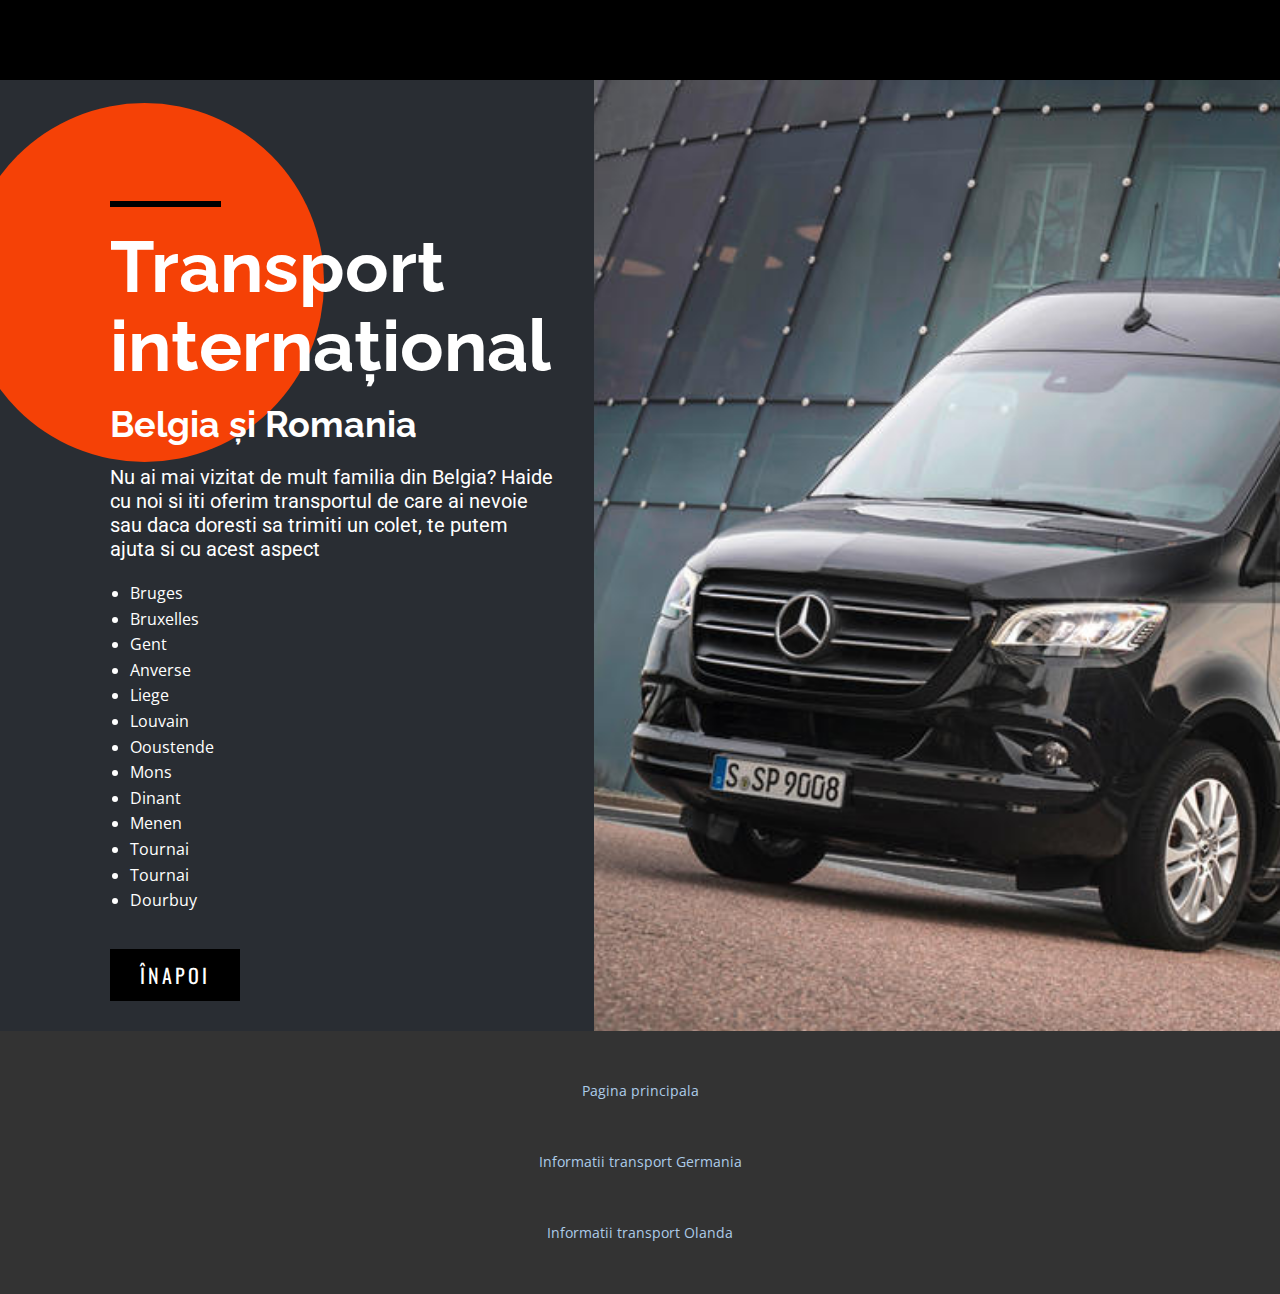
<file: Belgia.html>
<!DOCTYPE html>
<html style="font-size: 16px;" lang="ro">
  <head>
  <!-- SEO Meta Tags -->
    <meta name="description" content="Maxy Transport ofera transport international de persoane,colete si platforma auto pentru masini.">
    <meta name="application-name" content="Maxy transport">
    <meta name="keywords" content="transport persoane romania belgia,transport persoane belgia romania,transport belgia,platforma auto belgia"> 
    <meta name="creator" content="Maxy transport"

    <!-- OG Meta Tags to improve the way the post looks when you share the page on LinkedIn, Facebook, Google+ -->
	<meta property="og:site_name" content="https://maxytransport.com/"/> <!-- website name -->
	<meta property="og:site" content="https://maxytransport.com/" /> <!-- website link -->
	<meta property="og:title" content="Maxy Transport international"/> <!-- title shown in the actual shared post -->
	<meta property="og:description" content="Maxy Transport ofera transport international de persoane,colete si platforma auto pentru masini. " /> <!-- description shown in the actual shared post -->
	<meta property="og:image" content="" /> <!-- image link, make sure it's jpg -->
	<meta property="og:url" content="https://maxytransport.com/" /> <!-- where do you want your post to link to -->
	<meta property="og:type" content="https://maxytransport.com/" />

    <!-- Website Title -->
    <title>Maxy Transport - Transport international Romania Belgia</title>
    
    <!-- Canonical link -->
    <link rel="canonical" href="https://maxytransport.com/" />

    <meta name="viewport" content="width=device-width, initial-scale=1.0">
    <meta charset="utf-8">
    <meta name="page_type" content="np-template-header-footer-from-plugin">
    <link rel="stylesheet" href="nicepage.css" media="screen">
<link rel="stylesheet" href="Page-1.css" media="screen">
    <script class="u-script" type="text/javascript" src="jquery.js" defer=""></script>
    <script class="u-script" type="text/javascript" src="nicepage.js" defer=""></script>
    <meta name="generator" content="Nicepage 3.5.3, nicepage.com">
    <link id="u-theme-google-font" rel="stylesheet" href="https://fonts.googleapis.com/css?family=Roboto:100,100i,300,300i,400,400i,500,500i,700,700i,900,900i|Open+Sans:300,300i,400,400i,600,600i,700,700i,800,800i">
    <link id="u-page-google-font" rel="stylesheet" href="https://fonts.googleapis.com/css?family=Raleway:100,100i,200,200i,300,300i,400,400i,500,500i,600,600i,700,700i,800,800i,900,900i|Oswald:200,300,400,500,600,700">
     <link rel="icon" type="image/png" href="images/Pma transport Timisoara.png"/>
    
    
    <script type="application/ld+json">{
		"@context": "http://schema.org",
		"@type": "Organization",
		"name": "",
		"url": "index.html",
		"logo": "images/default-logo.png"
}</script>
    <meta name="theme-color" content="#478ac9">
  </head>
  <body data-home-page="Germania.html" data-home-page-title="Transport international" class="u-body"><header style="background-color:black;" class="u-clearfix u-header u-header" id="sec-8a18"><div class="u-clearfix u-sheet u-valign-middle u-sheet-1">
        <nav class="u-menu u-menu-dropdown u-offcanvas u-menu-1">
        </nav>
      </div></header>
    <section class="u-clearfix u-image u-section-1" id="carousel_5443">
      <div class="u-palette-3-base u-shape u-shape-circle u-shape-1"></div>
      <div class="u-clearfix u-layout-wrap u-layout-wrap-1">
        <div class="u-layout">
          <div class="u-layout-row">
            <div class="u-align-left u-container-style u-layout-cell u-left-cell u-size-26 u-layout-cell-1">
              <div class="u-container-layout u-container-layout-1">
                <div class="u-border-6 u-border-black u-line u-line-horizontal u-line-1"></div>
                <h1 style="font-weight: bold; color:white" class="u-custom-font u-font-raleway u-text u-title ">Transport internațional</h1>
                <h2 style="font-weight: bold;color:white" class="u-custom-font u-font-raleway u-text  ">Belgia și Romania</h2>
                <h5 style="color:white" class="u-text">Nu ai mai vizitat de mult familia din Belgia? Haide cu noi si iti oferim transportul de care ai nevoie sau daca doresti sa trimiti un colet, te putem ajuta si cu acest aspect </h5>
                <ul style="color:white">
										<li>Bruges</li> 
										<li>Bruxelles</li> 
										<li>Gent</li> 
										<li>Anverse</li> 
                    <li>Liege</li>
                    <li>Louvain</li>
                   <li>Ooustende</li>
                   <li>Mons</li>
                   <li>Dinant</li>
                   <li>Menen</li>
                   <li>Tournai</li>
                   <li>Tournai</li>
                   <li>Dourbuy</li>
										</ul>
                </p>
                <a href="index.html" class="u-black u-btn u-button-style u-custom-font u-font-oswald u-hover-palette-3-base u-btn-2">ÎNAPOI</a>
              </div>
            </div>
            <div class="u-container-style u-image u-layout-cell u-right-cell u-size-34 u-image-1">
              <div class="u-container-layout u-container-layout-2"></div>
            </div>
          </div>
        </div>
      </div>
    </section>
    <footer class="u-align-center u-clearfix u-footer u-grey-80 u-footer" id="sec-cd0f"><div class="u-clearfix u-sheet u-sheet-1">
        <p class="u-small-text u-text u-text-variant u-text-1"><a href="index.html">Pagina principala</a></p>
        <p class="u-small-text u-text u-text-variant u-text-1"><a href="Germania.html">Informatii transport Germania</a></p>
        <p class="u-small-text u-text u-text-variant u-text-1"><a href="Olanda.html">Informatii transport Olanda</a></p>
        
      </div></footer>
      <!-- GetButton.io widget -->
<!-- GetButton.io widget -->
<script type="text/javascript">
    (function () {
        var options = {
            whatsapp: "+40758741984", // WhatsApp number
            call_to_action: "Mesaj!", // Call to action
            position: "left", // Position may be 'right' or 'left'
        };
        var proto = document.location.protocol, host = "getbutton.io", url = proto + "//static." + host;
        var s = document.createElement('script'); s.type = 'text/javascript'; s.async = true; s.src = url + '/widget-send-button/js/init.js';
        s.onload = function () { WhWidgetSendButton.init(host, proto, options); };
        var x = document.getElementsByTagName('script')[0]; x.parentNode.insertBefore(s, x);
    })();
</script>
<!-- /GetButton.io widget -->
<!-- /GetButton.io widget -->
  </body>
</html>
</file>
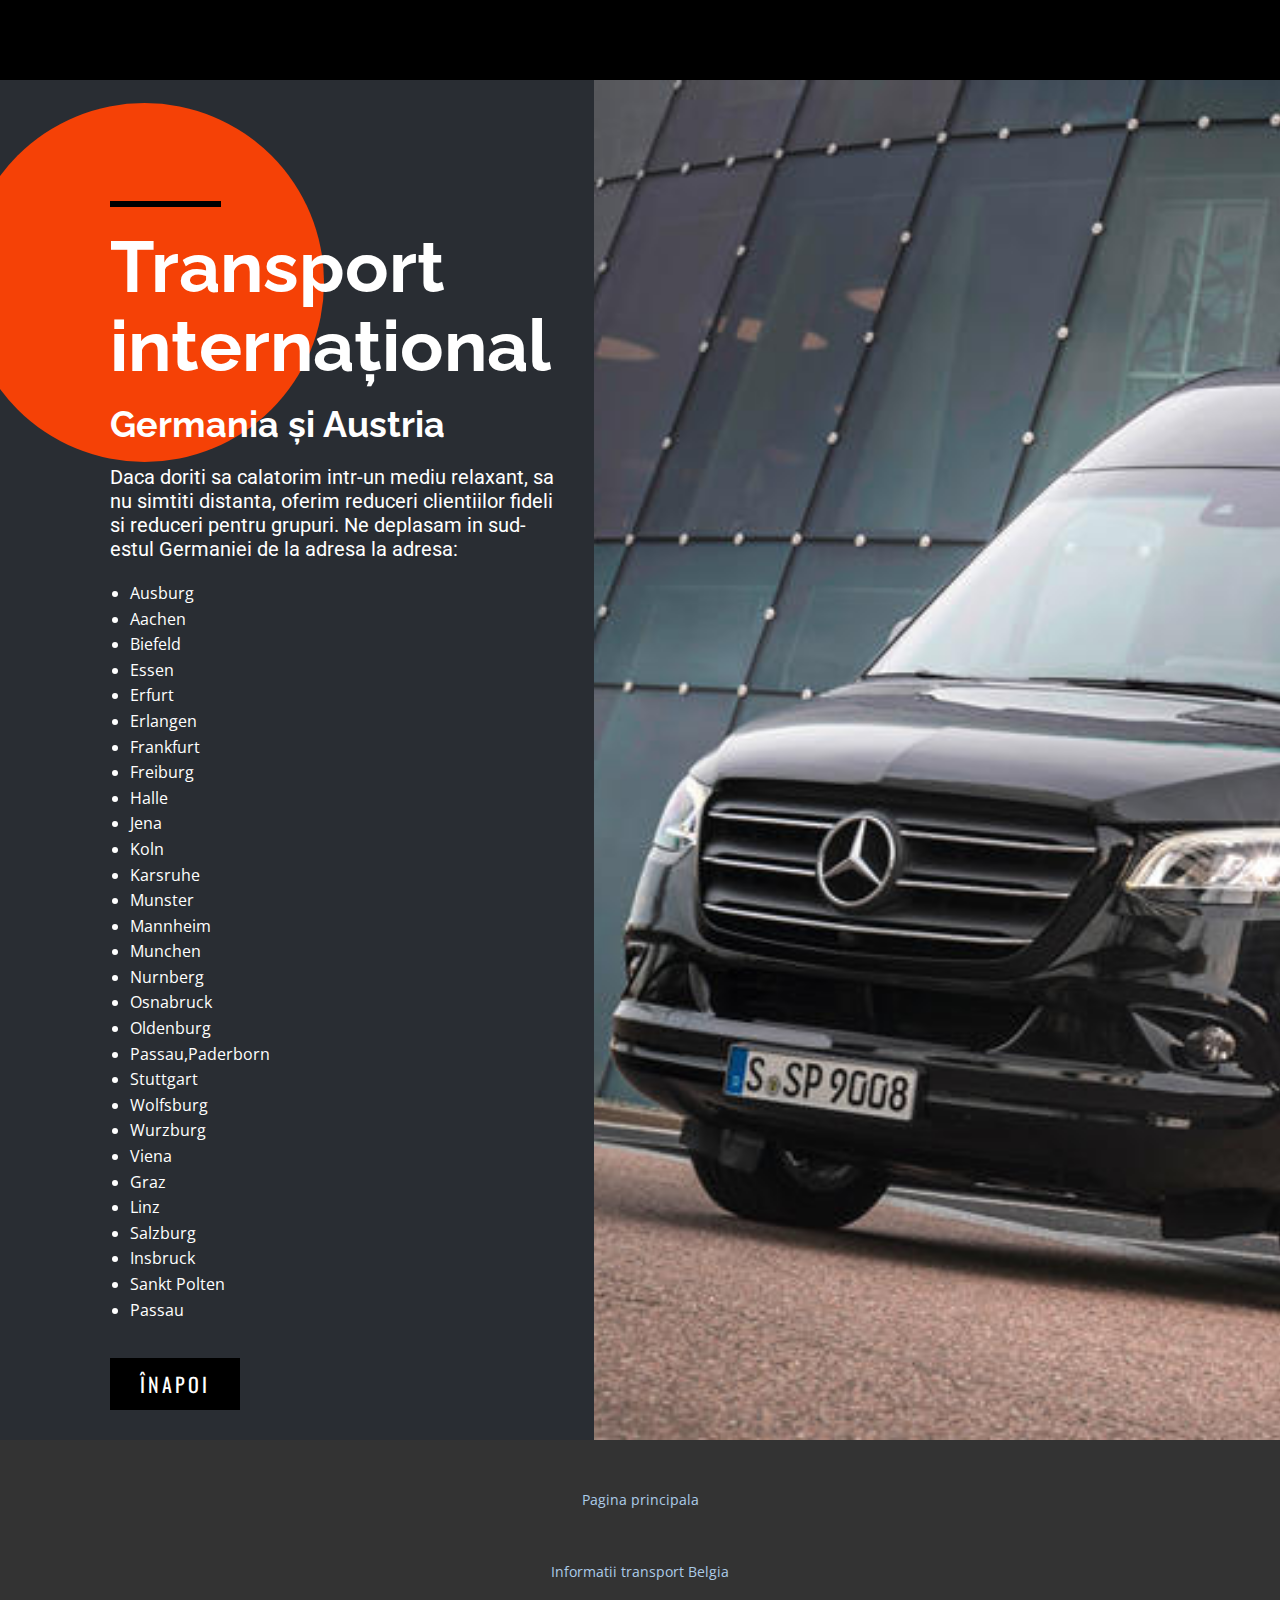
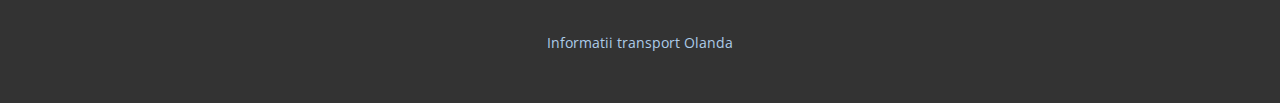
<file: Germania.html>
<!DOCTYPE html>
<html style="font-size: 16px;" lang="ro">
  <head>
   <!-- SEO Meta Tags -->
    <meta name="description" content="Maxy Transport ofera transport international de persoane,colete si platforma auto pentru masini.">
    <meta name="application-name" content="Maxy transport">
    <meta name="keywords" content="transport persoane romania germania,plecari romania germania,transport persoane germania romania,transsport platforma auto"> 
    <meta name="creator" content="Maxy transport"

    <!-- OG Meta Tags to improve the way the post looks when you share the page on LinkedIn, Facebook, Google+ -->
	<meta property="og:site_name" content="https://maxytransport.com/"/> <!-- website name -->
	<meta property="og:site" content="https://maxytransport.com/" /> <!-- website link -->
	<meta property="og:title" content="Maxy Transport international"/> <!-- title shown in the actual shared post -->
	<meta property="og:description" content="Maxy Transport ofera transport international de persoane,colete si platforma auto pentru masini. " /> <!-- description shown in the actual shared post -->
	<meta property="og:image" content="" /> <!-- image link, make sure it's jpg -->
	<meta property="og:url" content="https://maxytransport.com/" /> <!-- where do you want your post to link to -->
	<meta property="og:type" content="https://maxytransport.com/" />

    <!-- Website Title -->
    <title>Maxy Transport - Transport international Germania</title>
    
    <!-- Canonical link -->
    <link rel="canonical" href="https://maxytransport.com/" />

    <meta name="viewport" content="width=device-width, initial-scale=1.0">
    <meta charset="utf-8">
    <meta name="page_type" content="np-template-header-footer-from-plugin">
    <link rel="stylesheet" href="nicepage.css" media="screen">
<link rel="stylesheet" href="Page-1.css" media="screen">
    <script class="u-script" type="text/javascript" src="jquery.js" defer=""></script>
    <script class="u-script" type="text/javascript" src="nicepage.js" defer=""></script>
    <meta name="generator" content="Nicepage 3.5.3, nicepage.com">
    <link id="u-theme-google-font" rel="stylesheet" href="https://fonts.googleapis.com/css?family=Roboto:100,100i,300,300i,400,400i,500,500i,700,700i,900,900i|Open+Sans:300,300i,400,400i,600,600i,700,700i,800,800i">
    <link id="u-page-google-font" rel="stylesheet" href="https://fonts.googleapis.com/css?family=Raleway:100,100i,200,200i,300,300i,400,400i,500,500i,600,600i,700,700i,800,800i,900,900i|Oswald:200,300,400,500,600,700">
     <link rel="icon" type="image/png" href="images/Pma transport Timisoara.png"/>
    
    <script type="application/ld+json">{
		"@context": "http://schema.org",
		"@type": "Organization",
		"name": "",
		"url": "index.html",
		"logo": "images/default-logo.png"
}</script>
    <meta name="theme-color" content="#478ac9">
  </head>
  <body data-home-page="Germania.html" data-home-page-title="Transport international" class="u-body"><header style="background-color:black;" class="u-clearfix u-header u-header" id="sec-8a18"><div class="u-clearfix u-sheet u-valign-middle u-sheet-1">
        <nav class="u-menu u-menu-dropdown u-offcanvas u-menu-1">
        </nav>
      </div></header>
    <section class="u-clearfix u-image u-section-1" id="carousel_5443">
      <div class="u-palette-3-base u-shape u-shape-circle u-shape-1"></div>
      <div class="u-clearfix u-layout-wrap u-layout-wrap-1">
        <div class="u-layout">
          <div class="u-layout-row">
            <div class="u-align-left u-container-style u-layout-cell u-left-cell u-size-26 u-layout-cell-1">
              <div class="u-container-layout u-container-layout-1">
                <div class="u-border-6 u-border-black u-line u-line-horizontal u-line-1"></div>
                <h1 style="font-weight: bold; color:white" class="u-custom-font u-font-raleway u-text u-title ">Transport internațional</h1>
                <h2 style="font-weight: bold;color:white" class="u-custom-font u-font-raleway u-text  ">Germania și Austria</h2>
                <h5 style="color:white" class="u-text">Daca doriti sa calatorim intr-un mediu relaxant, sa nu simtiti distanta, oferim reduceri clientiilor fideli si reduceri pentru grupuri. Ne deplasam in sud-estul Germaniei de la adresa la adresa: </h5>
                <ul style="color:white">
										<li>Ausburg</li> 
										<li>Aachen</li> 
										<li>Biefeld</li> 
										<li>Essen</li> 
										<li>Erfurt</li> 
										<li>Erlangen</li> 
										<li>Frankfurt</li> 
										<li>Freiburg</li> 	
										<li>Halle</li> 
										<li>Jena</li> 
										<li>Koln</li> 
										<li>Karsruhe</li> 
										<li>Munster</li>
										<li>Mannheim</li> 
										<li>Munchen</li>
										<li>Nurnberg</li>
										<li>Osnabruck</li> 
										<li>Oldenburg</li>
										<li>Passau,Paderborn</li> 
										<li>Stuttgart</li>
										<li>Wolfsburg</li>
										<li>Wurzburg</li>
                    <li>Viena</li>
                    <li>Graz</li>
                    <li>Linz</li>
                    <li>Salzburg</li>
                    <li>Insbruck</li>
                    <li>Sankt Polten</li>
                    <li>Passau</li>

										</ul>
                </p>
                <a href="index.html" class="u-black u-btn u-button-style u-custom-font u-font-oswald u-hover-palette-3-base u-btn-2">ÎNAPOI</a>
              </div>
            </div>
            <div class="u-container-style u-image u-layout-cell u-right-cell u-size-34 u-image-1">
              <div class="u-container-layout u-container-layout-2"></div>
            </div>
          </div>
        </div>
      </div>
    </section>
    <footer class="u-align-center u-clearfix u-footer u-grey-80 u-footer" id="sec-cd0f"><div class="u-clearfix u-sheet u-sheet-1">
        <p class="u-small-text u-text u-text-variant u-text-1"><a href="index.html">Pagina principala</a></p>
        <p class="u-small-text u-text u-text-variant u-text-1"><a href="Belgia.html">Informatii transport Belgia</a></p>
        <p class="u-small-text u-text u-text-variant u-text-1"><a href="Olanda.html">Informatii transport Olanda</a></p>
        
      </div></footer>
      <!-- GetButton.io widget -->
<!-- GetButton.io widget -->
<script type="text/javascript">
    (function () {
        var options = {
            whatsapp: "+40758741984", // WhatsApp number
            call_to_action: "Mesaj!", // Call to action
            position: "left", // Position may be 'right' or 'left'
        };
        var proto = document.location.protocol, host = "getbutton.io", url = proto + "//static." + host;
        var s = document.createElement('script'); s.type = 'text/javascript'; s.async = true; s.src = url + '/widget-send-button/js/init.js';
        s.onload = function () { WhWidgetSendButton.init(host, proto, options); };
        var x = document.getElementsByTagName('script')[0]; x.parentNode.insertBefore(s, x);
    })();
</script>
<!-- /GetButton.io widget -->
<!-- /GetButton.io widget -->
  </body>
</html>
</file>
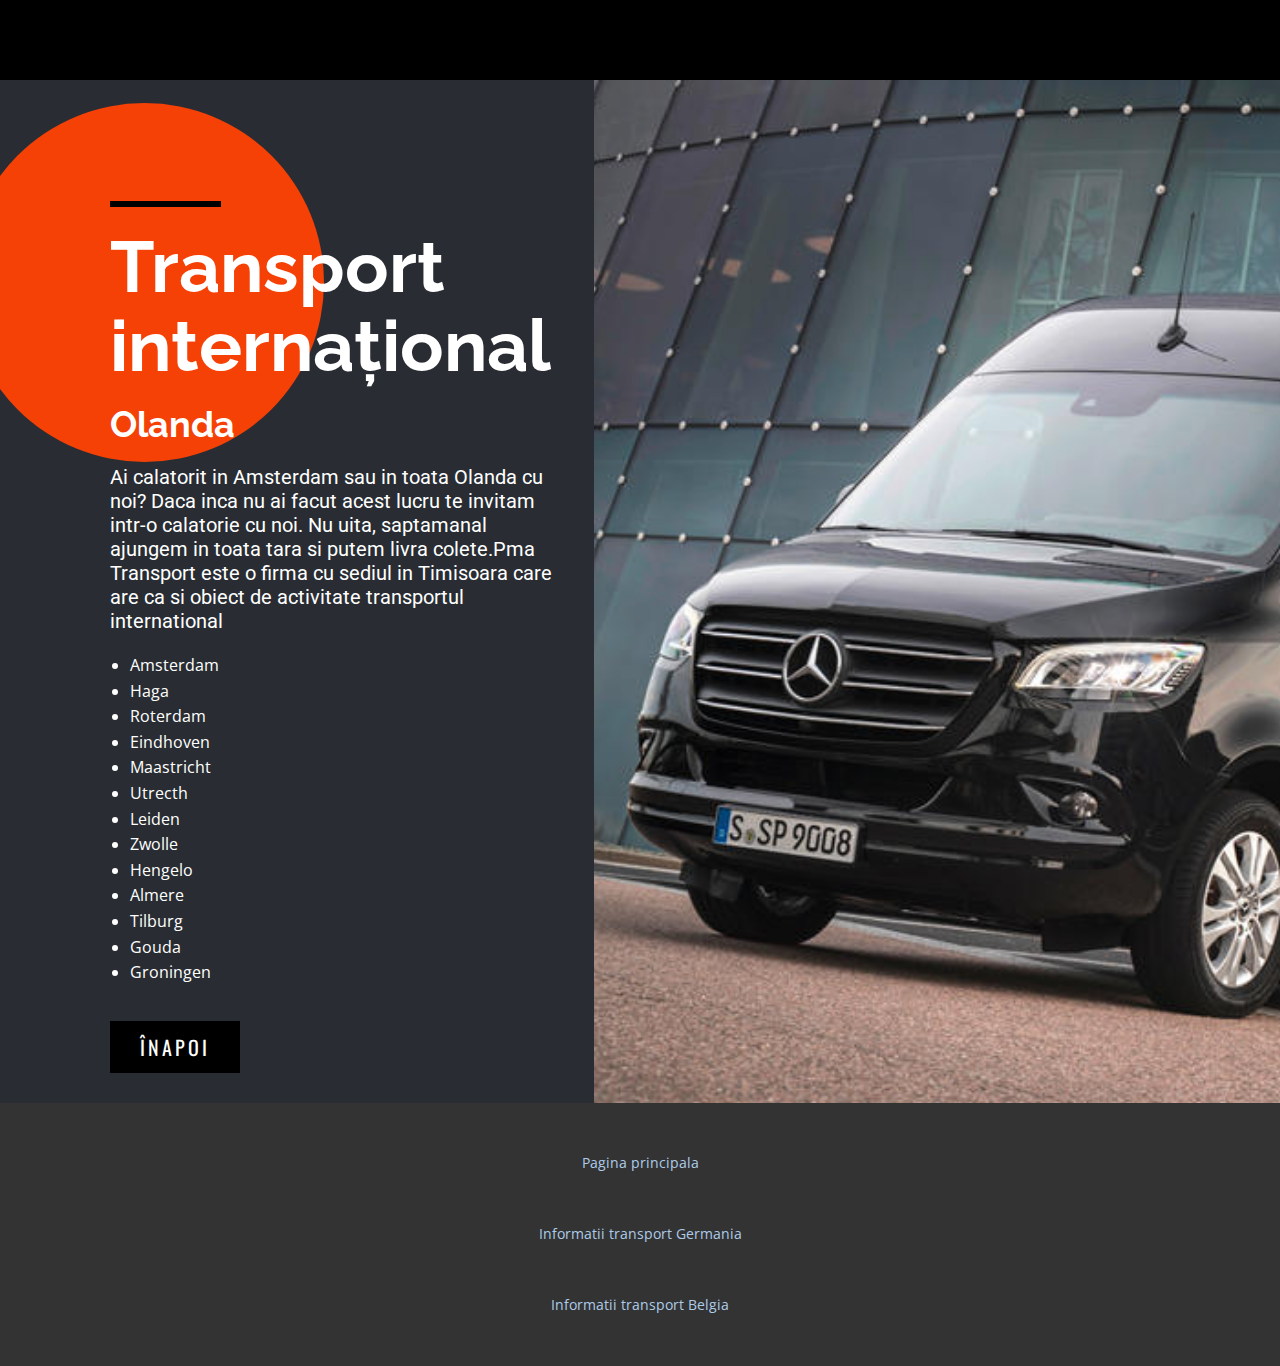
<file: Olanda.html>
<!DOCTYPE html>
<html style="font-size: 16px;" lang="ro">
  <head>
  <!-- SEO Meta Tags -->
    <meta name="description" content="Maxy Transport ofera transport international de persoane,colete si platforma auto pentru masini.">
    <meta name="application-name" content="Maxy transport">
    <meta name="keywords" content="transport persoane romania olanda,transport persoane olanda romania,plecari olanda,platforma auto olanda"> 
    <meta name="creator" content="Maxy transport"

    <!-- OG Meta Tags to improve the way the post looks when you share the page on LinkedIn, Facebook, Google+ -->
	<meta property="og:site_name" content="https://maxytransport.com/"/> <!-- website name -->
	<meta property="og:site" content="https://maxytransport.com/" /> <!-- website link -->
	<meta property="og:title" content="Maxy Transport international"/> <!-- title shown in the actual shared post -->
	<meta property="og:description" content="Maxy Transport ofera transport international de persoane,colete si platforma auto pentru masini. " /> <!-- description shown in the actual shared post -->
	<meta property="og:image" content="" /> <!-- image link, make sure it's jpg -->
	<meta property="og:url" content="https://maxytransport.com/" /> <!-- where do you want your post to link to -->
	<meta property="og:type" content="https://maxytransport.com/" />

    <!-- Website Title -->
    <title>Maxy Transport - Transport international Olanda</title>
    
    <!-- Canonical link -->
    <link rel="canonical" href="https://maxytransport.com/" />

    <meta name="viewport" content="width=device-width, initial-scale=1.0">
    <meta charset="utf-8">
    <meta name="page_type" content="np-template-header-footer-from-plugin">
    <link rel="stylesheet" href="nicepage.css" media="screen">
<link rel="stylesheet" href="Page-1.css" media="screen">
    <script class="u-script" type="text/javascript" src="jquery.js" defer=""></script>
    <script class="u-script" type="text/javascript" src="nicepage.js" defer=""></script>
    <meta name="generator" content="Nicepage 3.5.3, nicepage.com">
    <link id="u-theme-google-font" rel="stylesheet" href="https://fonts.googleapis.com/css?family=Roboto:100,100i,300,300i,400,400i,500,500i,700,700i,900,900i|Open+Sans:300,300i,400,400i,600,600i,700,700i,800,800i">
    <link id="u-page-google-font" rel="stylesheet" href="https://fonts.googleapis.com/css?family=Raleway:100,100i,200,200i,300,300i,400,400i,500,500i,600,600i,700,700i,800,800i,900,900i|Oswald:200,300,400,500,600,700">
     <link rel="icon" type="image/png" href="images/Pma transport Timisoara.png"/>
    
    
    <script type="application/ld+json">{
		"@context": "http://schema.org",
		"@type": "Organization",
		"name": "",
		"url": "index.html",
		"logo": "images/default-logo.png"
}</script>
    <meta name="theme-color" content="#478ac9">
  </head>
  <body data-home-page="Germania.html" data-home-page-title="Transport international" class="u-body"><header style="background-color:black;" class="u-clearfix u-header u-header" id="sec-8a18"><div class="u-clearfix u-sheet u-valign-middle u-sheet-1">
        <nav class="u-menu u-menu-dropdown u-offcanvas u-menu-1">
        </nav>
      </div></header>
    <section class="u-clearfix u-image u-section-1" id="carousel_5443">
      <div class="u-palette-3-base u-shape u-shape-circle u-shape-1"></div>
      <div class="u-clearfix u-layout-wrap u-layout-wrap-1">
        <div class="u-layout">
          <div class="u-layout-row">
            <div class="u-align-left u-container-style u-layout-cell u-left-cell u-size-26 u-layout-cell-1">
              <div class="u-container-layout u-container-layout-1">
                <div class="u-border-6 u-border-black u-line u-line-horizontal u-line-1"></div>
                <h1 style="font-weight: bold; color:white" class="u-custom-font u-font-raleway u-text u-title ">Transport internațional</h1>
                <h2 style="font-weight: bold;color:white" class="u-custom-font u-font-raleway u-text  ">Olanda </h2>
                <h5 style="color:white" class="u-text">Ai calatorit in Amsterdam sau in toata Olanda cu noi? Daca inca nu ai facut acest lucru te invitam intr-o calatorie cu noi. Nu uita, saptamanal ajungem in toata tara si putem livra colete.Pma Transport este o firma cu sediul in Timisoara care are ca si obiect de activitate transportul international </h5>
                <ul style="color:white">
										<li>Amsterdam</li> 
										<li>Haga</li> 
										<li>Roterdam</li> 
										<li>Eindhoven</li> 
                    <li>Maastricht</li>
                    <li>Utrecth</li>
                   <li>Leiden</li>
                   <li>Zwolle</li>
                   <li>Hengelo</li>
                   <li>Almere</li>
                   <li>Tilburg</li>
                   <li>Gouda</li>
                   <li>Groningen</li>
										</ul>
                </p>
                <a href="index.html" class="u-black u-btn u-button-style u-custom-font u-font-oswald u-hover-palette-3-base u-btn-2">ÎNAPOI</a>
              </div>
            </div>
            <div class="u-container-style u-image u-layout-cell u-right-cell u-size-34 u-image-1">
              <div class="u-container-layout u-container-layout-2"></div>
            </div>
          </div>
        </div>
      </div>
    </section>
    <footer class="u-align-center u-clearfix u-footer u-grey-80 u-footer" id="sec-cd0f"><div class="u-clearfix u-sheet u-sheet-1">
        <p class="u-small-text u-text u-text-variant u-text-1"><a href="index.html">Pagina principala</a></p>
        <p class="u-small-text u-text u-text-variant u-text-1"><a href="Germania.html">Informatii transport Germania</a></p>
        <p class="u-small-text u-text u-text-variant u-text-1"><a href="Belgia.html">Informatii transport Belgia</a></p>
        
      </div></footer>
      <!-- GetButton.io widget -->
<!-- GetButton.io widget -->
<script type="text/javascript">
    (function () {
        var options = {
            whatsapp: "+40758741984", // WhatsApp number
            call_to_action: "Mesaj!", // Call to action
            position: "left", // Position may be 'right' or 'left'
        };
        var proto = document.location.protocol, host = "getbutton.io", url = proto + "//static." + host;
        var s = document.createElement('script'); s.type = 'text/javascript'; s.async = true; s.src = url + '/widget-send-button/js/init.js';
        s.onload = function () { WhWidgetSendButton.init(host, proto, options); };
        var x = document.getElementsByTagName('script')[0]; x.parentNode.insertBefore(s, x);
    })();
</script>
<!-- /GetButton.io widget -->
<!-- /GetButton.io widget -->
  </body>
</html>
</file>
<file: Page-1.css>
.u-section-1 {
  background-color:#292d33;
  background-position: 50% 50%;
  min-height: 691px;
}

.u-section-1 .u-shape-1 {
  width: 359px;
  height: 359px;
  margin: 23px auto 0 calc(((100% - 1140px) / 2) + -105px);
}

.u-section-1 .u-layout-wrap-1 {
  width: calc(((100% - 1140px) / 2) + 1140px);
  margin: -382px 0 0 auto;
}

.u-section-1 .u-layout-cell-1 {
  min-height: 691px;
}

.u-section-1 .u-container-layout-1 {
  padding: 30px 40px;
}

.u-section-1 .u-line-1 {
  width: 111px;
  height: 6px;
  transform-origin: left center;
  margin: 91px auto 0 0;
}

.u-section-1 .u-text-1 {
  font-size: 6rem;
  font-weight: 700;
  line-height: 1;
  margin: 20px 0 0;
}

.u-section-1 .u-text-2 {
  font-weight: 600;
  font-size: 1rem;
  font-style: normal;
  margin: 23px 0 0;
}

.u-section-1 .u-text-3 {
  font-style: italic;
  margin: 20px 0 0;
}

.u-section-1 .u-btn-1 {
  border-style: none none solid;
  padding: 0;
}

.u-section-1 .u-btn-2 {
  letter-spacing: 3px;
  font-size: 1.25rem;
  border-style: none;
  text-transform: uppercase;
  font-weight: 400;
  background-image: none;
  margin: 35px auto 0 0;
}

.u-section-1 .u-image-1 {
  min-height: 691px;
  background-image: url("images/transport\ persoane\ romania\ germania\ olanda\ si\ belgia.jpg");
  background-position: 12.38% 50%;
  width: 150%;
  height: auto;
}

.u-section-1 .u-container-layout-2 {
  padding: 30px;
}

@media (max-width: 1199px) {
  .u-section-1 {
    min-height: 482px;
  }

  .u-section-1 .u-shape-1 {
    margin-left: calc(((100% - 940px) / 2) + -105px);
  }

  .u-section-1 .u-layout-wrap-1 {
    width: calc(((100% - 940px) / 2) + 940px);
  }

  .u-section-1 .u-layout-cell-1 {
    min-height: 570px;
  }

  .u-section-1 .u-image-1 {
    min-height: 570px;
  }
}

@media (max-width: 991px) {
  .u-section-1 {
    min-height: 532px;
  }

  .u-section-1 .u-shape-1 {
    width: 293px;
    height: 293px;
    margin-top: 13px;
    margin-left: calc(((100% - 720px) / 2) + -92px);
  }

  .u-section-1 .u-layout-wrap-1 {
    width: calc(((100% - 720px) / 2) + 720px);
    margin-top: -305px;
  }

  .u-section-1 .u-layout-cell-1 {
    min-height: 100px;
  }

  .u-section-1 .u-container-layout-1 {
    padding: 60px 20px;
  }

  .u-section-1 .u-text-1 {
    font-size: 4.0625rem;
  }

  .u-section-1 .u-image-1 {
    min-height: 462px;
  }
}

@media (max-width: 767px) {
  .u-section-1 {
    min-height: 1016px;
  }

  .u-section-1 .u-shape-1 {
    width: 291px;
    height: 291px;
    margin-left: calc(((100% - 540px) / 2) + -116px);
  }

  .u-section-1 .u-layout-wrap-1 {
    width: calc(((100% - 540px) / 2) + 540px);
    margin-top: -303px;
    margin-bottom: 1px;
  }

  .u-section-1 .u-container-layout-1 {
    padding-right: 130px;
    padding-left: 10px;
  }

  .u-section-1 .u-text-1 {
    font-size: 6rem;
  }

  .u-section-1 .u-image-1 {
    min-height: 578px;
    background-position: 13.1% 50%;
  }

  .u-section-1 .u-container-layout-2 {
    padding-left: 10px;
    padding-right: 10px;
  }
}

@media (max-width: 575px) {
  .u-section-1 {
    min-height: 755px;
  }

  .u-section-1 .u-shape-1 {
    width: 228px;
    height: 228px;
    margin-left: calc(((100% - 340px) / 2) + -92px);
  }

  .u-section-1 .u-layout-wrap-1 {
    width: calc(((100% - 340px) / 2) + 340px);
    margin-top: -240px;
  }

  .u-section-1 .u-container-layout-1 {
    padding-top: 30px;
    padding-right: 65px;
    padding-bottom: 30px;
  }

  .u-section-1 .u-text-1 {
    font-size: 4.5rem;
  }

  .u-section-1 .u-image-1 {
    min-height: 364px;
  }
}.u-section-2 {
  background-image: none;
  min-height: 1004px;
}

.u-section-2 .u-shape-1 {
  width: calc(((100% - 1140px) / 2) + 390px);
  height: 362px;
  margin: 250px auto 0 0;
}

.u-section-2 .u-group-1 {
  width: 535px;
  min-height: 836px;
  margin: -553px calc(((100% - 1140px) / 2)) 0 auto;
}

.u-section-2 .u-container-layout-1 {
  padding: 30px 45px 30px 60px;
}

.u-section-2 .u-text-1 {
  text-transform: uppercase;
  letter-spacing: 7px;
  line-height: 1;
  font-weight: 400;
  margin: 0;
}

.u-section-2 .u-text-2 {
  font-weight: 700;
  font-size: 3.75rem;
  margin: 12px 0 0;
}

.u-section-2 .u-text-3 {
  margin: 28px 0 0;
}

.u-section-2 .u-btn-1 {
  border-style: none none solid;
  padding: 0;
}

.u-section-2 .u-btn-2 {
  letter-spacing: 3px;
  font-size: 1.25rem;
  border-style: none;
  text-transform: uppercase;
  font-weight: 400;
  background-image: none;
  margin: 30px auto 0 0;
}

.u-section-2 .u-layout-wrap-1 {
  width: 605px;
  margin: -836px auto 60px calc(((100% - 1140px) / 2));
}

.u-section-2 .u-layout-cell-1 {
  min-height: 384px;
}

.u-section-2 .u-container-layout-2 {
  box-shadow: 5px 5px 20px 0 rgba(0,0,0,0.2);
  padding: 30px;
}

.u-section-2 .u-icon-1 {
  height: 75px;
  width: 75px;
  background-image: none;
  margin: 0 auto 0 0;
}

.u-section-2 .u-text-4 {
  font-size: 1.5rem;
  margin: 20px 81px 0 0;
}

.u-section-2 .u-text-5 {
  line-height: 1.8;
  font-style: italic;
  margin: 20px 0 0;
}

.u-section-2 .u-layout-cell-2 {
  min-height: 378px;
}

.u-section-2 .u-container-layout-3 {
  box-shadow: 5px 5px 20px 0 rgba(0,0,0,0.2);
  padding: 30px;
}

.u-section-2 .u-icon-2 {
  height: 75px;
  width: 75px;
  background-image: none;
  margin: 0 auto 0 0;
}

.u-section-2 .u-text-6 {
  font-size: 1.5rem;
  margin: 20px 81px 0 0;
}

.u-section-2 .u-text-7 {
  line-height: 1.8;
  font-style: italic;
  margin: 20px 0 0;
}

.u-section-2 .u-layout-cell-3 {
  min-height: 104px;
}

.u-section-2 .u-container-layout-4 {
  padding: 30px;
}

.u-section-2 .u-layout-cell-4 {
  min-height: 104px;
}

.u-section-2 .u-container-layout-5 {
  padding: 30px;
}

.u-section-2 .u-layout-cell-5 {
  min-height: 367px;
}

.u-section-2 .u-container-layout-6 {
  box-shadow: 5px 5px 20px 0 rgba(0,0,0,0.2);
  padding: 30px;
}

.u-section-2 .u-icon-3 {
  height: 75px;
  width: 75px;
  background-image: none;
  margin: 0 auto 0 0;
}

.u-section-2 .u-text-8 {
  font-size: 1.5rem;
  margin: 20px 81px 0 0;
}

.u-section-2 .u-text-9 {
  line-height: 1.8;
  font-style: italic;
  margin: 20px 0 0;
}

.u-section-2 .u-layout-cell-6 {
  min-height: 395px;
}

.u-section-2 .u-container-layout-7 {
  box-shadow: 5px 5px 20px 0 rgba(0,0,0,0.2);
  padding: 30px;
}

.u-section-2 .u-icon-4 {
  height: 75px;
  width: 75px;
  background-image: none;
  margin: 0 auto 0 0;
}

.u-section-2 .u-text-10 {
  font-size: 1.5rem;
  margin: 20px 81px 0 0;
}

.u-section-2 .u-text-11 {
  line-height: 1.8;
  font-style: italic;
  margin: 20px 0 0;
}

@media (max-width: 1199px) {
  .u-section-2 .u-shape-1 {
    width: calc(((100% - 940px) / 2) + 390px);
  }

  .u-section-2 .u-group-1 {
    width: 441px;
    margin-right: calc(((100% - 940px) / 2));
  }

  .u-section-2 .u-container-layout-1 {
    padding-left: 45px;
  }

  .u-section-2 .u-layout-wrap-1 {
    width: 499px;
    margin-left: calc(((100% - 940px) / 2));
  }
}

@media (max-width: 991px) {
  .u-section-2 {
    min-height: 1334px;
  }

  .u-section-2 .u-shape-1 {
    width: calc(((100% - 720px) / 2) + 390px);
    margin-top: 251px;
  }

  .u-section-2 .u-group-1 {
    width: 720px;
    min-height: 301px;
    margin-top: 270px;
    margin-right: auto;
  }

  .u-section-2 .u-container-layout-1 {
    padding: 1px 30px;
  }

  .u-section-2 .u-layout-wrap-1 {
    width: 720px;
    margin-top: -1124px;
    margin-left: auto;
  }

  .u-section-2 .u-layout-cell-1 {
    min-height: 100px;
  }

  .u-section-2 .u-layout-cell-2 {
    min-height: 100px;
  }

  .u-section-2 .u-layout-cell-5 {
    min-height: 100px;
  }

  .u-section-2 .u-layout-cell-6 {
    min-height: 100px;
  }
}

@media (max-width: 767px) {
  .u-section-2 {
    min-height: 1828px;
  }

  .u-section-2 .u-shape-1 {
    width: calc(((100% - 540px) / 2) + 390px);
    margin-top: 161px;
  }

  .u-section-2 .u-group-1 {
    width: 540px;
    min-height: 391px;
    margin-top: 743px;
  }

  .u-section-2 .u-container-layout-1 {
    padding-right: 10px;
    padding-left: 10px;
  }

  .u-section-2 .u-layout-wrap-1 {
    width: 540px;
    margin-top: -1598px;
  }

  .u-section-2 .u-text-4 {
    font-size: 1.875rem;
  }

  .u-section-2 .u-text-6 {
    font-size: 1.875rem;
  }

  .u-section-2 .u-layout-cell-3 {
    min-height: 156px;
  }

  .u-section-2 .u-container-layout-4 {
    padding-left: 10px;
    padding-right: 10px;
  }

  .u-section-2 .u-layout-cell-4 {
    min-height: 156px;
  }

  .u-section-2 .u-container-layout-5 {
    padding-left: 10px;
    padding-right: 10px;
  }

  .u-section-2 .u-text-8 {
    font-size: 1.875rem;
  }

  .u-section-2 .u-text-10 {
    width: auto;
    font-size: 1.875rem;
  }
}

@media (max-width: 575px) {
  .u-section-2 {
    min-height: 2004px;
  }

  .u-section-2 .u-shape-1 {
    width: calc(((100% - 340px) / 2) + 340px);
    margin-right: 50px;
    margin-left: auto;
  }

  .u-section-2 .u-group-1 {
    width: 340px;
    margin-top: 879px;
  }

  .u-section-2 .u-text-2 {
    font-size: 2.25rem;
  }

  .u-section-2 .u-layout-wrap-1 {
    width: 340px;
    margin-top: -1734px;
  }

  .u-section-2 .u-container-layout-2 {
    padding-left: 20px;
    padding-right: 20px;
  }

  .u-section-2 .u-text-4 {
    margin-right: 0;
  }

  .u-section-2 .u-container-layout-3 {
    padding-left: 20px;
    padding-right: 20px;
  }

  .u-section-2 .u-text-6 {
    margin-right: 0;
  }

  .u-section-2 .u-layout-cell-3 {
    min-height: 98px;
  }

  .u-section-2 .u-layout-cell-4 {
    min-height: 98px;
  }

  .u-section-2 .u-container-layout-6 {
    padding-left: 20px;
    padding-right: 20px;
  }

  .u-section-2 .u-text-8 {
    margin-right: 0;
  }

  .u-section-2 .u-container-layout-7 {
    padding-left: 20px;
    padding-right: 20px;
  }

  .u-section-2 .u-text-10 {
    margin-right: 0;
  }
}.u-section-3 {
  background-image: none;
  min-height: 839px;
  background-color:#292d33;
}

.u-section-3 .u-shape-1 {
  width: calc(((100% - 1140px) / 2) + 711px);
  height: 168px;
  margin: 336px auto 0 0;
}

.u-section-3 .u-shape-2 {
  width: 366px;
  height: 366px;
  background-image: none;
  margin: -641px calc(((100% - 1140px) / 2) + -137px) 0 auto;
}

.u-section-3 .u-layout-wrap-1 {
  width: 1017px;
  margin: -123px auto 60px;
}

.u-section-3 .u-layout-cell-1 {
  min-height: 630px;
}

.u-section-3 .u-container-layout-1 {
  padding: 30px;
}

.u-section-3 .u-text-1 {
  line-height: 1.4;
  font-size: 3rem;
  font-weight: 700;
  margin: 0;
}

.u-section-3 .u-text-2 {
  line-height: 29px;
  margin: 20px 0 0;
}

.u-section-3 .u-btn-1 {
  border-style: none none solid;
  padding: 0;
}

.u-section-3 .u-text-3 {
  font-style: italic;
  margin: 35px 322px 0 0;
}

.u-section-3 .u-btn-2 {
  border-style: none none solid;
  padding: 0;
}

.u-section-3 .u-btn-3 {
  background-image: none;
  border-style: none none solid;
  font-size: 1.125rem;
  text-transform: uppercase;
  letter-spacing: 2px;
  margin: 20px auto 0 0;
  padding: 0;
}

.u-section-3 .u-image-1 {
  min-height: 630px;
  background-image: url("images/microbuze\ transport\ persoane\ colete\ si\ platforma\ auto.jpg");
  background-position: 50% 50%;
}

.u-section-3 .u-container-layout-2 {
  padding: 30px 0 0 30px;
}

@media (max-width: 1199px) {
  .u-section-3 {
    min-height: 791px;
  }

  .u-section-3 .u-shape-1 {
    width: calc(((100% - 940px) / 2) + 711px);
  }

  .u-section-3 .u-shape-2 {
    margin-right: calc(((100% - 940px) / 2) + -137px);
  }

  .u-section-3 .u-layout-wrap-1 {
    width: 940px;
  }

  .u-section-3 .u-layout-cell-1 {
    min-height: 582px;
  }

  .u-section-3 .u-text-1 {
    font-size: 2.8125rem;
  }

  .u-section-3 .u-text-3 {
    margin-right: 284px;
  }

  .u-section-3 .u-image-1 {
    min-height: 582px;
  }
}

@media (max-width: 991px) {
  .u-section-3 {
    min-height: 659px;
  }

  .u-section-3 .u-shape-1 {
    width: calc(((100% - 720px) / 2) + 711px);
    margin-top: 279px;
  }

  .u-section-3 .u-shape-2 {
    width: 351px;
    height: 351px;
    margin-top: -569px;
    margin-right: calc(((100% - 720px) / 2) + -122px);
  }

  .u-section-3 .u-layout-wrap-1 {
    width: 720px;
  }

  .u-section-3 .u-layout-cell-1 {
    min-height: 100px;
  }

  .u-section-3 .u-container-layout-1 {
    padding-left: 0;
  }

  .u-section-3 .u-text-1 {
    font-size: 2.125rem;
  }

  .u-section-3 .u-text-3 {
    margin-right: 174px;
  }

  .u-section-3 .u-image-1 {
    min-height: 446px;
  }
}

@media (max-width: 767px) {
  .u-section-3 {
    min-height: 1194px;
  }

  .u-section-3 .u-shape-1 {
    width: calc(((100% - 540px) / 2) + 496px);
    height: 212px;
    margin-top: 626px;
  }

  .u-section-3 .u-shape-2 {
    margin-top: -960px;
    margin-right: calc(((100% - 540px) / 2) + -122px);
  }

  .u-section-3 .u-layout-wrap-1 {
    width: 540px;
  }

  .u-section-3 .u-container-layout-1 {
    padding-right: 10px;
  }

  .u-section-3 .u-text-1 {
    font-size: 3rem;
  }

  .u-section-3 .u-image-1 {
    min-height: 669px;
  }

  .u-section-3 .u-container-layout-2 {
    padding-left: 10px;
  }
}

@media (max-width: 575px) {
  .u-section-3 {
    min-height: 946px;
  }

  .u-section-3 .u-shape-1 {
    width: calc(((100% - 340px) / 2) + 340px);
  }

  .u-section-3 .u-shape-2 {
    margin-right: calc(((100% - 340px) / 2) + -122px);
  }

  .u-section-3 .u-layout-wrap-1 {
    width: 340px;
  }

  .u-section-3 .u-text-1 {
    font-size: 2.25rem;
  }

  .u-section-3 .u-text-3 {
    margin-right: 0;
  }

  .u-section-3 .u-image-1 {
    min-height: 421px;
  }
}.u-section-4 {
  background-image: none;
  min-height: 846px;
}

.u-section-4 .u-shape-1 {
  width: 500px;
  height: 460px;
  margin: 0 0 0 auto;
}

.u-section-4 .u-layout-wrap-1 {
  width: 1140px;
  margin: -400px auto 0;
}

.u-section-4 .u-image-1 {
  min-height: 259px;
  background-position: 50% 50%;
}

.u-section-4 .u-container-layout-1 {
  padding: 30px;
}

.u-section-4 .u-shape-2 {
  width: 156px;
  height: 156px;
  margin: 0 0 0 auto;
}

.u-section-4 .u-layout-cell-2 {
  min-height: 609px;
}

.u-section-4 .u-container-layout-2 {
  padding: 30px;
}

.u-section-4 .u-text-1 {
  font-size: 1.875rem;
  font-weight: 400;
  margin: 0;
}

.u-section-4 .u-btn-1 {
  border-style: none none solid;
  padding: 0;
}

.u-section-4 .u-text-2 {
  font-style: italic;
  margin: 38px 497px 0 0;
}

.u-section-4 .u-btn-2 {
  border-style: none none solid;
  padding: 0;
}

.u-section-4 .u-btn-3 {
  letter-spacing: 3px;
  font-size: 1.25rem;
  border-style: none;
  text-transform: uppercase;
  font-weight: 400;
  background-image: none;
  margin: 38px auto 0 0;
}

.u-section-4 .u-shape-3 {
  width: 270px;
  height: 270px;
  margin: -103px auto 60px calc(((100% - 1140px) / 2) + -114px);
}

@media (max-width: 1199px) {
  .u-section-4 {
    min-height: 832px;
  }

  .u-section-4 .u-shape-1 {
    width: calc(((100% - 940px) / 2) + 450px);
    height: 431px;
  }

  .u-section-4 .u-layout-wrap-1 {
    width: 940px;
    margin-top: -371px;
  }

  .u-section-4 .u-image-1 {
    min-height: 461px;
  }

  .u-section-4 .u-layout-cell-2 {
    min-height: 502px;
  }

  .u-section-4 .u-text-2 {
    margin-right: 377px;
  }

  .u-section-4 .u-shape-3 {
    margin-left: calc(((100% - 940px) / 2) + -114px);
  }
}

@media (max-width: 991px) {
  .u-section-4 {
    min-height: 683px;
  }

  .u-section-4 .u-shape-1 {
    width: calc(((100% - 720px) / 2) + 450px);
  }

  .u-section-4 .u-layout-wrap-1 {
    width: 720px;
  }

  .u-section-4 .u-image-1 {
    min-height: 427px;
  }

  .u-section-4 .u-layout-cell-2 {
    min-height: 100px;
  }

  .u-section-4 .u-text-2 {
    margin-right: 185px;
  }

  .u-section-4 .u-shape-3 {
    margin-left: calc(((100% - 720px) / 2) + -114px);
  }
}

@media (max-width: 767px) {
  .u-section-4 {
    min-height: 1092px;
  }

  .u-section-4 .u-shape-1 {
    width: calc(((100% - 540px) / 2) + 450px);
  }

  .u-section-4 .u-layout-wrap-1 {
    width: 540px;
  }

  .u-section-4 .u-image-1 {
    min-height: 663px;
    order: 1;
  }

  .u-section-4 .u-layout-cell-2 {
    order: 0;
  }

  .u-section-4 .u-container-layout-2 {
    padding-left: 10px;
    padding-right: 10px;
  }

  .u-section-4 .u-shape-3 {
    margin-left: calc(((100% - 540px) / 2) + -114px);
  }
}

@media (max-width: 575px) {
  .u-section-4 {
    min-height: 847px;
  }

  .u-section-4 .u-shape-1 {
    width: 335px;
  }

  .u-section-4 .u-layout-wrap-1 {
    width: 340px;
  }

  .u-section-4 .u-image-1 {
    min-height: 468px;
  }

  .u-section-4 .u-text-2 {
    margin-right: 0;
  }

  .u-section-4 .u-shape-3 {
    margin-left: calc(((100% - 340px) / 2) + -114px);
  }
}.u-section-5 {
  min-height: 1074px;
  background-image: none;
  background-color: #292d33;
}

.u-section-5 .u-text-1 {
  font-size: 3.75rem;
  background-image: none;
  letter-spacing: 2px;
  text-transform: uppercase;
  font-weight: 700;
  margin: 88px 200px 0;
}

.u-section-5 .u-shape-1 {
  height: 200px;
  margin: 168px auto 0 0;
}

.u-section-5 .u-list-1 {
  min-height: 661px;
  grid-template-columns: repeat(2, 50%);
  grid-template-rows: repeat(2, auto);
  width: 1140px;
  grid-gap: 0;
  margin: -324px auto 0;
}

.u-section-5 .u-list-item-1 {
  background-image: none;
}

.u-section-5 .u-container-layout-1 {
  padding: 30px 40px;
}

.u-section-5 .u-image-1 {
  width: 229px;
  height: 229px;
  background-image: url("images/Transport\ de\ pachete\ in\ Olanda\ si\ Belgia\ duminica.jpeg");
  background-position: 50% 50%;
  margin: 0 auto 0 0;
}

.u-section-5 .u-group-1 {
  width: 257px;
  min-height: 246px;
  margin: -229px 0 0 auto;
}

.u-section-5 .u-container-layout-2 {
  padding: 0 0 20px 25px;
}

.u-section-5 .u-text-2 {
  font-size: 1.875rem;
  margin: 0;
}

.u-section-5 .u-text-3 {
  font-weight: 700;
  font-size: 1rem;
  margin: 20px 0 0;
}

.u-section-5 .u-text-4 {
  font-size: 0.875rem;
  font-style: italic;
  margin: 20px 0 0;
}

.u-section-5 .u-social-icons-1 {
  white-space: nowrap;
  height: 32px;
  min-height: 16px;
  width: 116px;
  min-width: 68px;
  margin: 13px auto 0 2px;
}

.u-section-5 .u-icon-1 {
  height: 100%;
}

.u-section-5 .u-icon-2 {
  height: 100%;
}

.u-section-5 .u-icon-3 {
  height: 100%;
}

.u-section-5 .u-list-item-2 {
  background-image: none;
}

.u-section-5 .u-container-layout-3 {
  padding: 30px 40px;
}

.u-section-5 .u-image-2 {
  width: 229px;
  height: 229px;
  background-image: url("images/Transport\ persoane\ Romania\ Germania.jpeg");
  background-position: 50% 50%;
  margin: 0 auto 0 0;
}

.u-section-5 .u-group-2 {
  width: 257px;
  min-height: 246px;
  margin: -229px 0 0 auto;
}

.u-section-5 .u-container-layout-4 {
  padding: 0 0 20px 25px;
}

.u-section-5 .u-text-5 {
  font-size: 1.875rem;
  margin: 0 76px 0 0;
}

.u-section-5 .u-text-6 {
  font-weight: 700;
  font-size: 1rem;
  margin: 20px 160px 0 0;
}

.u-section-5 .u-text-7 {
  font-size: 0.875rem;
  font-style: italic;
  margin: 20px 0 0;
}

.u-section-5 .u-social-icons-2 {
  white-space: nowrap;
  height: 32px;
  min-height: 16px;
  width: 116px;
  min-width: 68px;
  margin: 13px auto 0 2px;
}

.u-section-5 .u-icon-4 {
  height: 100%;
}

.u-section-5 .u-icon-5 {
  height: 100%;
}

.u-section-5 .u-icon-6 {
  height: 100%;
}

.u-section-5 .u-list-item-3 {
  background-image: none;
}

.u-section-5 .u-container-layout-5 {
  padding: 30px 40px;
}

.u-section-5 .u-image-3 {
  width: 229px;
  height: 229px;
  background-image: url("images/Plecam\ de\ la\ adresa\ la\ adresa\ din\ Timisoara\,\ suntem\ o\ firma\ de\ transport.jpg");
  background-position: 50% 50%;
  margin: 0 auto 0 0;
}

.u-section-5 .u-group-3 {
  width: 257px;
  min-height: 246px;
  margin: -229px 0 0 auto;
}

.u-section-5 .u-container-layout-6 {
  padding: 0 0 20px 25px;
}

.u-section-5 .u-text-8 {
  font-size: 1.875rem;
  margin: 0 86px 0 0;
}

.u-section-5 .u-text-9 {
  font-weight: 700;
  font-size: 1rem;
  margin: 20px 81px 0 0;
}

.u-section-5 .u-text-10 {
  font-size: 0.875rem;
  font-style: italic;
  margin: 20px 0 0;
}

.u-section-5 .u-social-icons-3 {
  white-space: nowrap;
  height: 32px;
  min-height: 16px;
  width: 116px;
  min-width: 68px;
  margin: 13px auto 0 2px;
}

.u-section-5 .u-icon-7 {
  height: 100%;
}

.u-section-5 .u-icon-8 {
  height: 100%;
}

.u-section-5 .u-icon-9 {
  height: 100%;
}

.u-section-5 .u-list-item-4 {
  background-image: none;
}

.u-section-5 .u-container-layout-7 {
  padding: 30px 40px;
}

.u-section-5 .u-image-4 {
  width: 229px;
  height: 229px;
  background-image: url("images/microbuze\ transport\ persoane\ colete\ si\ platforma\ auto.jpg");
  background-position: 50% 50%;
  margin: 0 auto 0 0;
}

.u-section-5 .u-group-4 {
  width: 257px;
  min-height: 246px;
  margin: -229px 0 0 auto;
}

.u-section-5 .u-container-layout-8 {
  padding: 0 0 20px 25px;
}

.u-section-5 .u-text-11 {
  font-size: 1.875rem;
  margin: 0 70px 0 0;
}

.u-section-5 .u-text-12 {
  font-weight: 700;
  font-size: 1rem;
  margin: 20px 116px 0 0;
}

.u-section-5 .u-text-13 {
  font-size: 0.875rem;
  font-style: italic;
  margin: 20px 0 0;
}

.u-section-5 .u-social-icons-4 {
  white-space: nowrap;
  height: 32px;
  min-height: 16px;
  width: 116px;
  min-width: 68px;
  margin: 13px auto 0 2px;
}

.u-section-5 .u-icon-10 {
  height: 100%;
}

.u-section-5 .u-icon-11 {
  height: 100%;
}

.u-section-5 .u-icon-12 {
  height: 100%;
}

.u-section-5 .u-text-14 {
  width: 256px;
  margin: 35px auto 0;
}

.u-section-5 .u-btn-1 {
  border-style: none none solid;
  padding: 0;
}

.u-section-5 .u-btn-2 {
  border-style: solid;
  font-weight: 700;
  text-transform: uppercase;
  margin: 35px auto 60px;
}

@media (max-width: 1199px) {
  .u-section-5 {
    min-height: 958px;
  }

  .u-section-5 .u-shape-1 {
    margin-right: initial;
    margin-left: initial;
  }

  .u-section-5 .u-list-1 {
    min-height: 545px;
    height: auto;
    width: 940px;
  }

  .u-section-5 .u-container-layout-1 {
    padding-left: 35px;
    padding-right: 35px;
  }

  .u-section-5 .u-image-1 {
    width: 183px;
    height: 183px;
  }

  .u-section-5 .u-group-1 {
    width: 200px;
    min-height: 248px;
    margin-top: -183px;
  }

  .u-section-5 .u-container-layout-3 {
    padding-left: 35px;
    padding-right: 35px;
  }

  .u-section-5 .u-image-2 {
    width: 183px;
    height: 183px;
  }

  .u-section-5 .u-group-2 {
    width: 200px;
    min-height: 248px;
    margin-top: -183px;
  }

  .u-section-5 .u-container-layout-5 {
    padding-left: 35px;
    padding-right: 35px;
  }

  .u-section-5 .u-image-3 {
    width: 183px;
    height: 183px;
  }

  .u-section-5 .u-group-3 {
    width: 200px;
    min-height: 248px;
    margin-top: -183px;
  }

  .u-section-5 .u-container-layout-7 {
    padding-left: 35px;
    padding-right: 35px;
  }

  .u-section-5 .u-image-4 {
    width: 183px;
    height: 183px;
  }

  .u-section-5 .u-group-4 {
    width: 200px;
    min-height: 248px;
    margin-top: -183px;
  }
}

@media (max-width: 991px) {
  .u-section-5 .u-text-1 {
    margin-left: 79px;
    margin-right: 79px;
  }

  .u-section-5 .u-shape-1 {
    height: 800px;
    margin-right: initial;
    margin-left: initial;
  }

  .u-section-5 .u-list-1 {
    grid-template-columns: 100%;
    width: 720px;
    margin-top: -924px;
  }

  .u-section-5 .u-container-layout-1 {
    padding-left: 30px;
    padding-right: 30px;
  }

  .u-section-5 .u-image-1 {
    width: 243px;
    height: 243px;
  }

  .u-section-5 .u-group-1 {
    width: 397px;
    margin-top: -243px;
  }

  .u-section-5 .u-container-layout-3 {
    padding-left: 30px;
    padding-right: 30px;
  }

  .u-section-5 .u-image-2 {
    width: 243px;
    height: 243px;
  }

  .u-section-5 .u-group-2 {
    width: 397px;
    margin-top: -243px;
  }

  .u-section-5 .u-container-layout-5 {
    padding-left: 30px;
    padding-right: 30px;
  }

  .u-section-5 .u-image-3 {
    width: 243px;
    height: 243px;
  }

  .u-section-5 .u-group-3 {
    width: 397px;
    margin-top: -243px;
  }

  .u-section-5 .u-container-layout-7 {
    padding-left: 30px;
    padding-right: 30px;
  }

  .u-section-5 .u-image-4 {
    width: 243px;
    height: 243px;
  }

  .u-section-5 .u-group-4 {
    width: 397px;
    margin-top: -243px;
  }
}

@media (max-width: 767px) {
  .u-section-5 .u-list-1 {
    width: 540px;
  }

  .u-section-5 .u-image-1 {
    width: 214px;
    height: 214px;
  }

  .u-section-5 .u-group-1 {
    width: 257px;
    margin-top: -214px;
  }

  .u-section-5 .u-container-layout-2 {
    padding-left: 10px;
  }

  .u-section-5 .u-text-2 {
    font-size: 2.25rem;
  }

  .u-section-5 .u-text-3 {
    font-size: 1.125rem;
  }

  .u-section-5 .u-image-2 {
    width: 214px;
    height: 214px;
  }

  .u-section-5 .u-group-2 {
    width: 257px;
    margin-top: -214px;
  }

  .u-section-5 .u-container-layout-4 {
    padding-left: 10px;
  }

  .u-section-5 .u-text-5 {
    font-size: 2.25rem;
  }

  .u-section-5 .u-text-6 {
    font-size: 1.125rem;
  }

  .u-section-5 .u-image-3 {
    width: 214px;
    height: 214px;
  }

  .u-section-5 .u-group-3 {
    width: 257px;
    margin-top: -214px;
  }

  .u-section-5 .u-container-layout-6 {
    padding-left: 10px;
  }

  .u-section-5 .u-text-8 {
    font-size: 2.25rem;
  }

  .u-section-5 .u-text-9 {
    font-size: 1.125rem;
  }

  .u-section-5 .u-image-4 {
    width: 214px;
    height: 214px;
  }

  .u-section-5 .u-group-4 {
    width: 257px;
    margin-top: -214px;
  }

  .u-section-5 .u-container-layout-8 {
    padding-left: 10px;
  }

  .u-section-5 .u-text-11 {
    font-size: 2.25rem;
  }

  .u-section-5 .u-text-12 {
    font-size: 1.125rem;
  }
}

@media (max-width: 575px) {
  .u-section-5 .u-text-1 {
    font-size: 1.5rem;
  }

  .u-section-5 .u-list-1 {
    width: 340px;
  }

  .u-section-5 .u-image-1 {
    width: 255px;
    height: 255px;
  }

  .u-section-5 .u-group-1 {
    min-height: 230px;
    margin-top: 34px;
    margin-right: initial;
    margin-left: initial;
    width: auto;
  }

  .u-section-5 .u-text-3 {
    margin-left: auto;
    margin-right: auto;
    font-size: 1.25rem;
  }

  .u-section-5 .u-social-icons-1 {
    margin-left: auto;
  }

  .u-section-5 .u-image-2 {
    width: 255px;
    height: 255px;
  }

  .u-section-5 .u-group-2 {
    min-height: 230px;
    margin-top: 34px;
    margin-right: initial;
    margin-left: initial;
    width: auto;
  }

  .u-section-5 .u-text-5 {
    margin-left: auto;
    margin-right: auto;
  }

  .u-section-5 .u-text-6 {
    margin-left: auto;
    margin-right: auto;
    font-size: 1.25rem;
  }

  .u-section-5 .u-social-icons-2 {
    margin-left: auto;
  }

  .u-section-5 .u-image-3 {
    width: 255px;
    height: 255px;
  }

  .u-section-5 .u-group-3 {
    min-height: 230px;
    margin-top: 34px;
    margin-right: initial;
    margin-left: initial;
    width: auto;
  }

  .u-section-5 .u-text-8 {
    margin-left: auto;
    margin-right: auto;
  }

  .u-section-5 .u-text-9 {
    margin-left: auto;
    margin-right: auto;
    font-size: 1.25rem;
  }

  .u-section-5 .u-social-icons-3 {
    margin-left: auto;
  }

  .u-section-5 .u-image-4 {
    width: 255px;
    height: 255px;
  }

  .u-section-5 .u-group-4 {
    min-height: 230px;
    margin-top: 34px;
    margin-right: initial;
    margin-left: initial;
    width: auto;
  }

  .u-section-5 .u-text-11 {
    margin-left: auto;
    margin-right: auto;
  }

  .u-section-5 .u-text-12 {
    margin-left: auto;
    margin-right: auto;
    font-size: 1.25rem;
  }

  .u-section-5 .u-social-icons-4 {
    margin-left: auto;
  }
}.u-section-6 {
  background-image: url("images/transport\ international\ de\ persoane\ si\ colete.jpeg");
  background-position: 50% 50%;
}

.u-section-6 .u-sheet-1 {
  min-height: 794px;
}

.u-section-6 .u-group-1 {
  width: 559px;
  min-height: 414px;
  background-image: none;
  margin: 380px auto 0 0;
}

.u-section-6 .u-container-layout-1 {
  padding: 30px 50px;
}

.u-section-6 .u-text-1 {
  font-size: 6rem;
  letter-spacing: 1px;
  font-family: Raleway, sans-serif;
  font-weight: 400;
  margin: 0;
}

.u-section-6 .u-text-2 {
  font-size: 1.5rem;
  line-height: 1.4;
  margin: 20px 1px 0 0;
}

.u-section-6 .u-text-3 {
  font-style: italic;
  margin: 20px 313px 0 0;
}

.u-section-6 .u-btn-1 {
  border-style: none none solid;
  padding: 0;
}

.u-section-6 .u-btn-2 {
  background-image: none;
  text-transform: uppercase;
  font-weight: 700;
  border-style: none;
  font-size: 1.25rem;
  margin: 27px auto 0 0;
  padding: 10px 56px;
}

@media (max-width: 1199px) {
  .u-section-6 .u-sheet-1 {
    min-height: 705px;
  }

  .u-section-6 .u-group-1 {
    margin-top: 291px;
  }
}

@media (max-width: 991px) {
  .u-section-6 .u-sheet-1 {
    min-height: 647px;
  }

  .u-section-6 .u-group-1 {
    width: 437px;
    min-height: 362px;
    margin-top: 285px;
  }

  .u-section-6 .u-container-layout-1 {
    padding-left: 30px;
    padding-right: 30px;
  }

  .u-section-6 .u-text-1 {
    font-size: 4.5rem;
  }
}

@media (max-width: 767px) {
  .u-section-6 .u-sheet-1 {
    min-height: 485px;
  }

  .u-section-6 .u-group-1 {
    width: 409px;
  }

  .u-section-6 .u-container-layout-1 {
    padding-left: 25px;
    padding-right: 25px;
  }
}

@media (max-width: 575px) {
  .u-section-6 {
    background-position: 68.43% 50%;
  }

  .u-section-6 .u-sheet-1 {
    min-height: 305px;
  }

  .u-section-6 .u-group-1 {
    width: 340px;
  }

  .u-section-6 .u-container-layout-1 {
    padding-left: 20px;
    padding-right: 20px;
  }

  .u-section-6 .u-text-1 {
    font-size: 3.75rem;
  }

  .u-section-6 .u-text-2 {
    margin-right: 0;
  }

  .u-section-6 .u-text-3 {
    margin-right: 113px;
  }
}.u-section-7 {
  background-image: none;
  min-height: 422px;
}

.u-section-7 .u-shape-1 {
  height: 84px;
  margin: 189px auto 0 0;
}

.u-section-7 .u-text-1 {
  text-transform: none;
  line-height: 66px;
  font-size: 3.75rem;
  margin: -223px 352px 0 353px;
}

.u-section-7 .u-list-1 {
  min-height: 240px;
  grid-template-columns: repeat(4, calc(25% - 8px));
  width: 1140px;
  grid-gap: 10px;
  margin: 16px auto -268px;
}

.u-section-7 .u-container-layout-1 {
  padding: 30px;
}

.u-section-7 .u-text-2 {
  font-size: 6rem;
  font-weight: 700;
  margin: 0 auto;
}

.u-section-7 .u-text-3 {
  text-transform: uppercase;
  margin: 20px auto 0;
}

.u-section-7 .u-container-layout-2 {
  padding: 30px;
}

.u-section-7 .u-text-4 {
  font-size: 6rem;
  font-weight: 700;
  margin: 0 auto;
}

.u-section-7 .u-text-5 {
  text-transform: uppercase;
  margin: 20px auto 0;
}

.u-section-7 .u-container-layout-3 {
  padding: 30px;
}

.u-section-7 .u-text-6 {
  font-size: 6rem;
  font-weight: 700;
  margin: 0 auto;
}

.u-section-7 .u-text-7 {
  text-transform: uppercase;
  margin: 20px auto 0;
}

.u-section-7 .u-container-layout-4 {
  padding: 30px;
}

.u-section-7 .u-text-8 {
  font-size: 6rem;
  font-weight: 700;
  margin: 0 auto;
}

.u-section-7 .u-text-9 {
  text-transform: uppercase;
  margin: 20px auto 0;
}

@media (max-width: 1199px) {
  .u-section-7 {
    min-height: 380px;
  }

  .u-section-7 .u-shape-1 {
    height: 96px;
    margin-top: 180px;
    margin-right: initial;
    margin-left: initial;
  }

  .u-section-7 .u-text-1 {
    width: 595px;
    margin-top: -226px;
    margin-left: calc(((100% - 1140px) / 2) + 273px);
    margin-right: calc(((100% - 1140px) / 2) + 273px);
  }

  .u-section-7 .u-list-1 {
    min-height: 198px;
    height: auto;
    width: 940px;
    margin-left: calc(((100% - 1140px) / 2) + 100px);
  }
}

@media (max-width: 991px) {
  .u-section-7 {
    min-height: 624px;
  }

  .u-section-7 .u-shape-1 {
    margin-top: 192px;
    margin-right: initial;
    margin-left: initial;
  }

  .u-section-7 .u-list-1 {
    min-height: 442px;
    grid-template-columns: repeat(2, calc(((100% - 720px) / 2)  + 355px));
    width: 720px;
    margin-left: calc(((100% - 1140px) / 2) + 210px);
  }
}

@media (max-width: 767px) {
  .u-section-7 .u-text-1 {
    width: 540px;
    margin-left: calc(((100% - 1140px) / 2) + 300px);
    margin-right: calc(((100% - 1140px) / 2) + 300px);
  }

  .u-section-7 .u-list-1 {
    grid-template-columns: repeat(2, calc(((100% - 540px) / 2)  + 265px));
    width: 540px;
    margin-left: calc(((100% - 1140px) / 2) + 300px);
  }

  .u-section-7 .u-container-layout-1 {
    padding-left: 10px;
    padding-right: 10px;
  }

  .u-section-7 .u-container-layout-2 {
    padding-left: 10px;
    padding-right: 10px;
  }

  .u-section-7 .u-container-layout-3 {
    padding-left: 10px;
    padding-right: 10px;
  }

  .u-section-7 .u-container-layout-4 {
    padding-left: 10px;
    padding-right: 10px;
  }
}

@media (max-width: 575px) {
  .u-section-7 {
    min-height: 584px;
  }

  .u-section-7 .u-shape-1 {
    margin-top: 170px;
    margin-right: initial;
    margin-left: initial;
  }

  .u-section-7 .u-text-1 {
    width: 340px;
    line-height: 1.6;
    font-size: 2.75rem;
    margin-top: -204px;
    margin-left: calc(((100% - 1140px) / 2) + 400px);
    margin-right: calc(((100% - 1140px) / 2) + 400px);
  }

  .u-section-7 .u-list-1 {
    min-height: 398px;
    grid-template-columns: repeat(2, calc(((100% - 340px) / 2)  + 165px));
    width: 340px;
    margin-left: calc(((100% - 1140px) / 2) + 400px);
  }

  .u-section-7 .u-text-2 {
    font-size: 3.75rem;
  }

  .u-section-7 .u-text-4 {
    font-size: 3.75rem;
  }

  .u-section-7 .u-text-6 {
    font-size: 3.75rem;
  }

  .u-section-7 .u-text-8 {
    font-size: 3.75rem;
  }
}.u-section-8 {
  min-height: 850px;
  background-image: none;
}

.u-section-8 .u-text-1 {
  font-size: 3.75rem;
  width: 770px;
  font-weight: 500;
  text-transform: none;
  margin: 60px auto 0;
}

.u-section-8 .u-line-1 {
  width: 65px;
  height: 5px;
  transform-origin: right center;
  margin: 30px auto 0;
}

.u-section-8 .u-text-2 {
  width: 672px;
  margin: 20px auto 0;
}

.u-section-8 .u-map-1 {
  height: 400px;
  margin-top: 219px;
  margin-bottom: 0;
  margin-left: 0;
}

.u-section-8 .u-layout-wrap-1 {
  width: 1140px;
  margin: -584px auto 266px;
}

.u-section-8 .u-layout-cell-1 {
  min-height: 318px;
}

.u-section-8 .u-container-layout-1 {
  padding: 30px 20px;
}

.u-section-8 .u-icon-1 {
  height: 80px;
  width: 80px;
  background-image: none;
  margin: 0 auto;
}

.u-section-8 .u-text-3 {
  font-size: 1.875rem;
  font-weight: 600;
  text-transform: none;
  margin: 30px -1px 0;
}

.u-section-8 .u-text-4 {
  margin: 20px -1px 0;
}

.u-section-8 .u-layout-cell-2 {
  min-height: 318px;
}

.u-section-8 .u-container-layout-2 {
  padding: 30px 20px;
}

.u-section-8 .u-icon-2 {
  height: 80px;
  width: 80px;
  background-image: none;
  margin: 0 auto;
}

.u-section-8 .u-text-5 {
  font-size: 1.875rem;
  font-weight: 700;
  text-transform: none;
  margin: 30px -1px 0;
}

.u-section-8 .u-btn-1 {
  border-style: none;
  background-image: none;
  align-self: center;
  text-decoration: underline !important;
  font-weight: 700;
  margin: 20px auto 0;
  padding: 0;
}

.u-section-8 .u-btn-2 {
  border-style: none;
  background-image: none;
  text-decoration: underline !important;
  font-weight: 700;
  margin: 0 auto;
  padding: 0;
}

.u-section-8 .u-layout-cell-3 {
  min-height: 318px;
}

.u-section-8 .u-container-layout-3 {
  padding: 30px 20px;
}

.u-section-8 .u-icon-3 {
  height: 80px;
  width: 80px;
  background-image: none;
  margin: 0 auto;
}

.u-section-8 .u-text-6 {
  text-transform: none;
  font-size: 1.875rem;
  font-weight: 700;
  margin: 30px -1px 0;
}

.u-section-8 .u-text-7 {
  margin: 20px -1px 0;
}

@media (max-width: 1199px) {
  .u-section-8 {
    min-height: 848px;
  }

  .u-section-8 .u-map-1 {
    margin-left: initial;
  }

  .u-section-8 .u-layout-wrap-1 {
    width: 940px;
    margin-bottom: 320px;
  }

  .u-section-8 .u-layout-cell-1 {
    min-height: 262px;
  }

  .u-section-8 .u-text-3 {
    margin-left: 0;
    margin-right: 0;
  }

  .u-section-8 .u-text-4 {
    margin-left: 0;
    margin-right: 0;
  }

  .u-section-8 .u-layout-cell-2 {
    min-height: 262px;
  }

  .u-section-8 .u-text-5 {
    margin-left: 0;
    margin-right: 0;
  }

  .u-section-8 .u-layout-cell-3 {
    min-height: 262px;
  }

  .u-section-8 .u-text-6 {
    margin-left: 0;
    margin-right: 0;
  }

  .u-section-8 .u-text-7 {
    margin-left: 0;
    margin-right: 0;
  }
}

@media (max-width: 991px) {
  .u-section-8 {
    min-height: 850px;
  }

  .u-section-8 .u-text-1 {
    width: 720px;
  }

  .u-section-8 .u-layout-wrap-1 {
    width: 720px;
    margin-bottom: 295px;
  }

  .u-section-8 .u-layout-cell-1 {
    min-height: 100px;
  }

  .u-section-8 .u-layout-cell-2 {
    min-height: 100px;
  }

  .u-section-8 .u-layout-cell-3 {
    min-height: 100px;
  }
}

@media (max-width: 767px) {
  .u-section-8 {
    min-height: 1271px;
  }

  .u-section-8 .u-text-1 {
    font-size: 3rem;
    width: 540px;
  }

  .u-section-8 .u-text-2 {
    width: 540px;
  }

  .u-section-8 .u-map-1 {
    margin-top: 654px;
    margin-left: initial;
  }

  .u-section-8 .u-layout-wrap-1 {
    width: 540px;
    margin-top: -1019px;
    margin-bottom: 227px;
  }

  .u-section-8 .u-container-layout-1 {
    padding-left: 30px;
    padding-right: 30px;
  }

  .u-section-8 .u-container-layout-2 {
    padding-left: 30px;
    padding-right: 30px;
  }

  .u-section-8 .u-container-layout-3 {
    padding-left: 30px;
    padding-right: 30px;
  }
}

@media (max-width: 575px) {
  .u-section-8 {
    min-height: 825px;
  }

  .u-section-8 .u-text-1 {
    font-size: 2.375rem;
    width: 340px;
  }

  .u-section-8 .u-text-2 {
    width: 340px;
  }

  .u-section-8 .u-layout-wrap-1 {
    width: 340px;
  }
}
</file>
